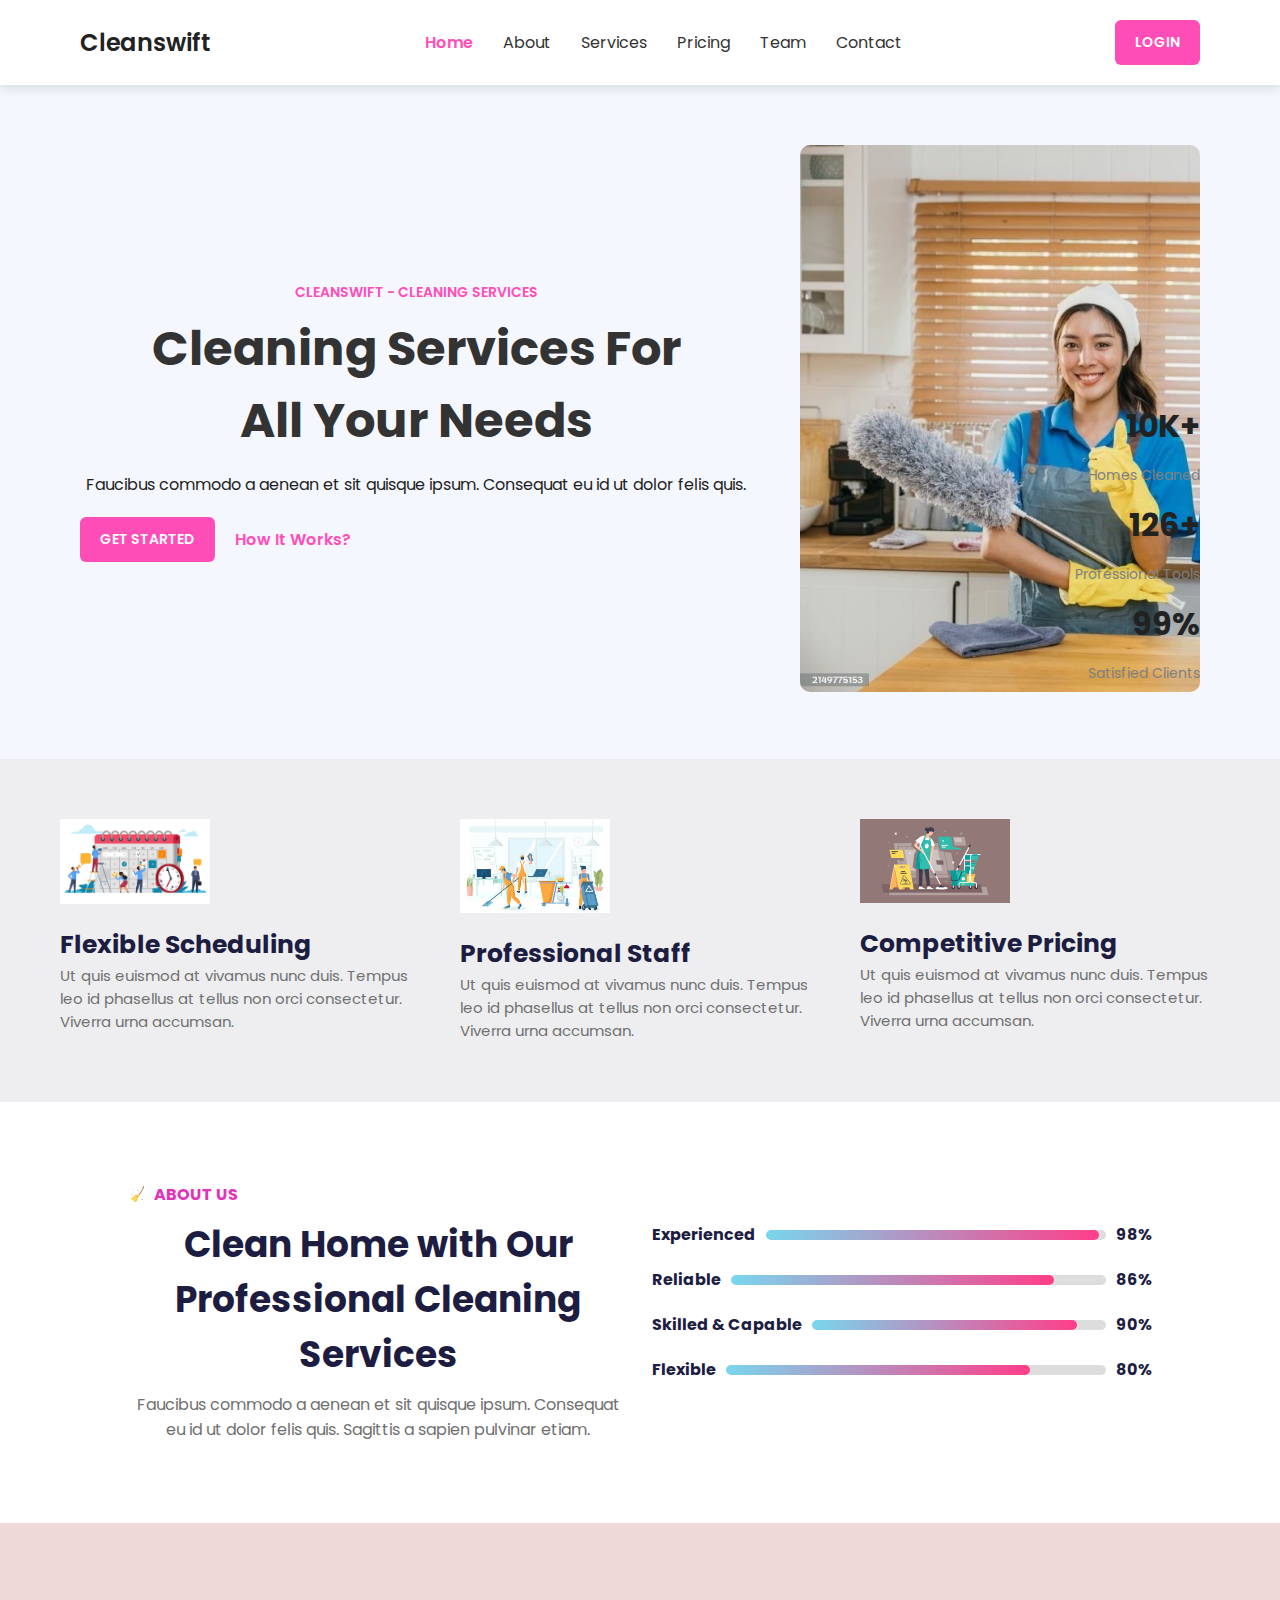
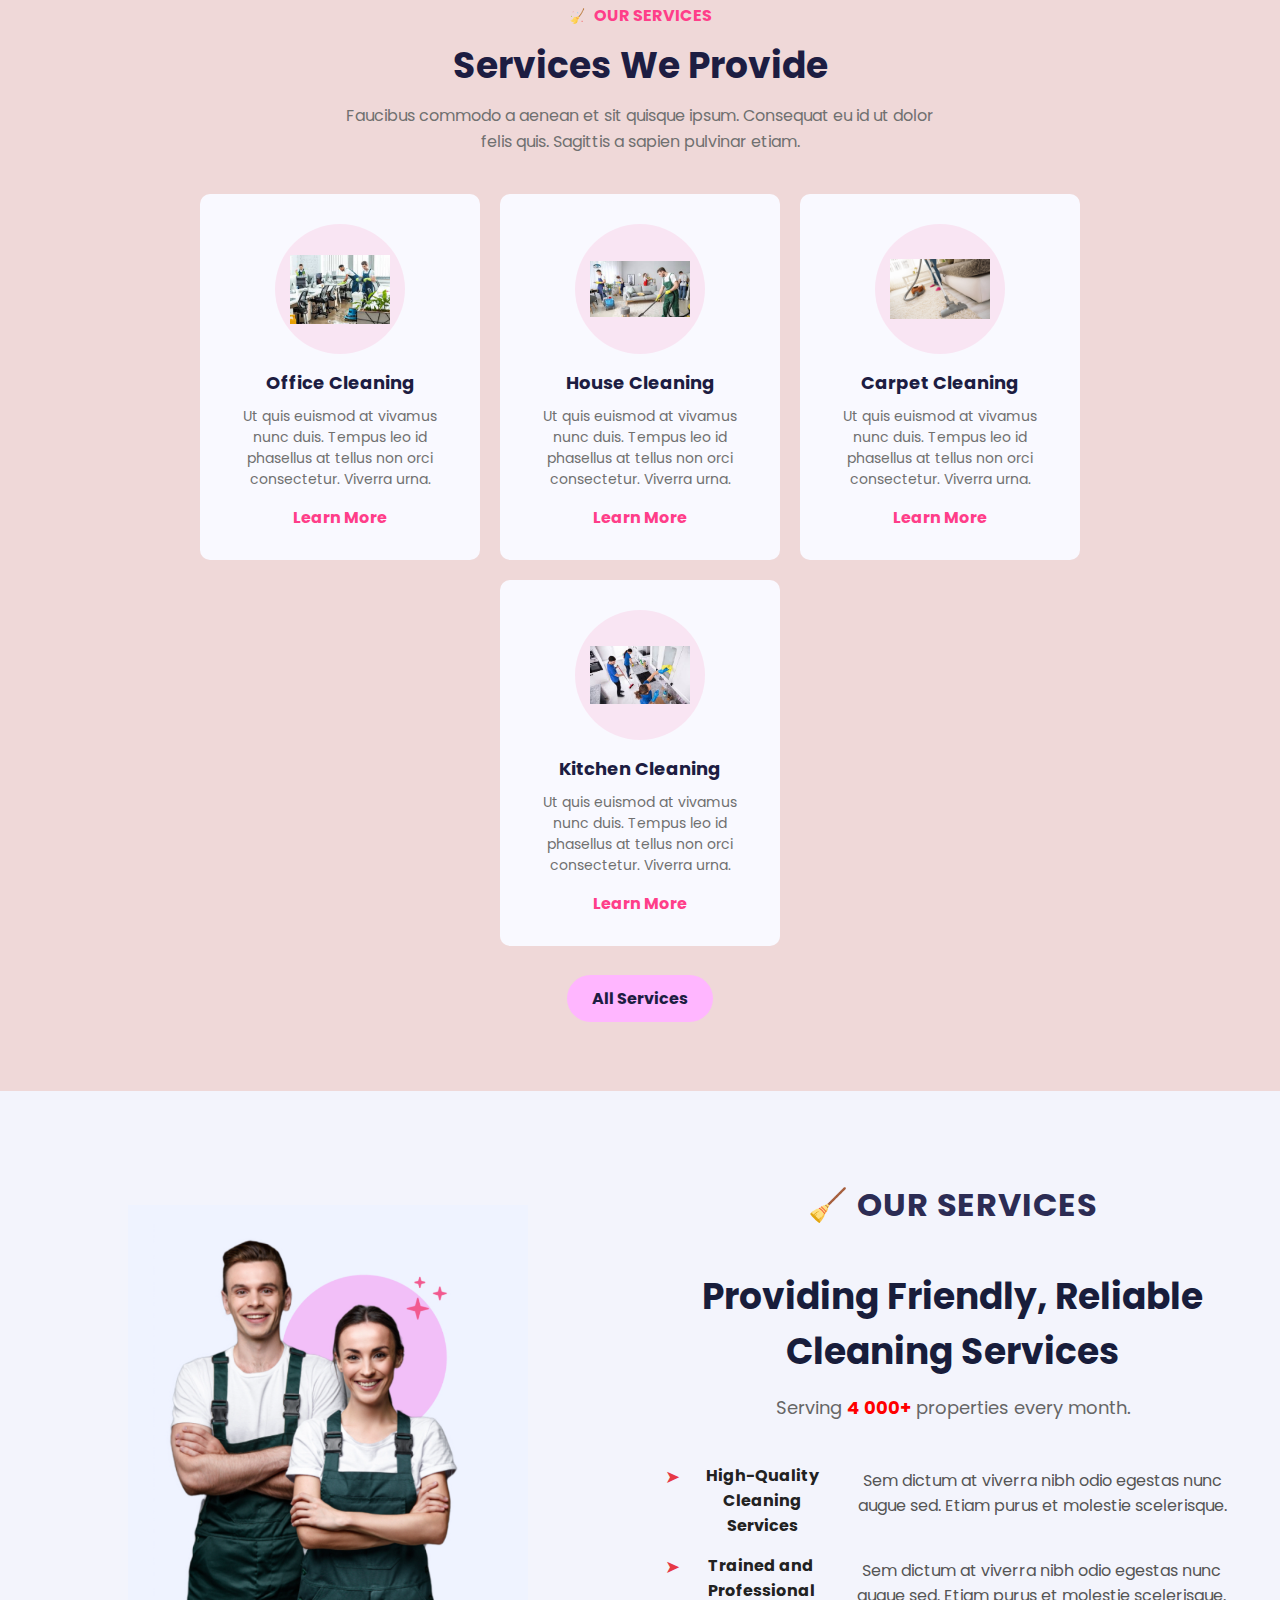
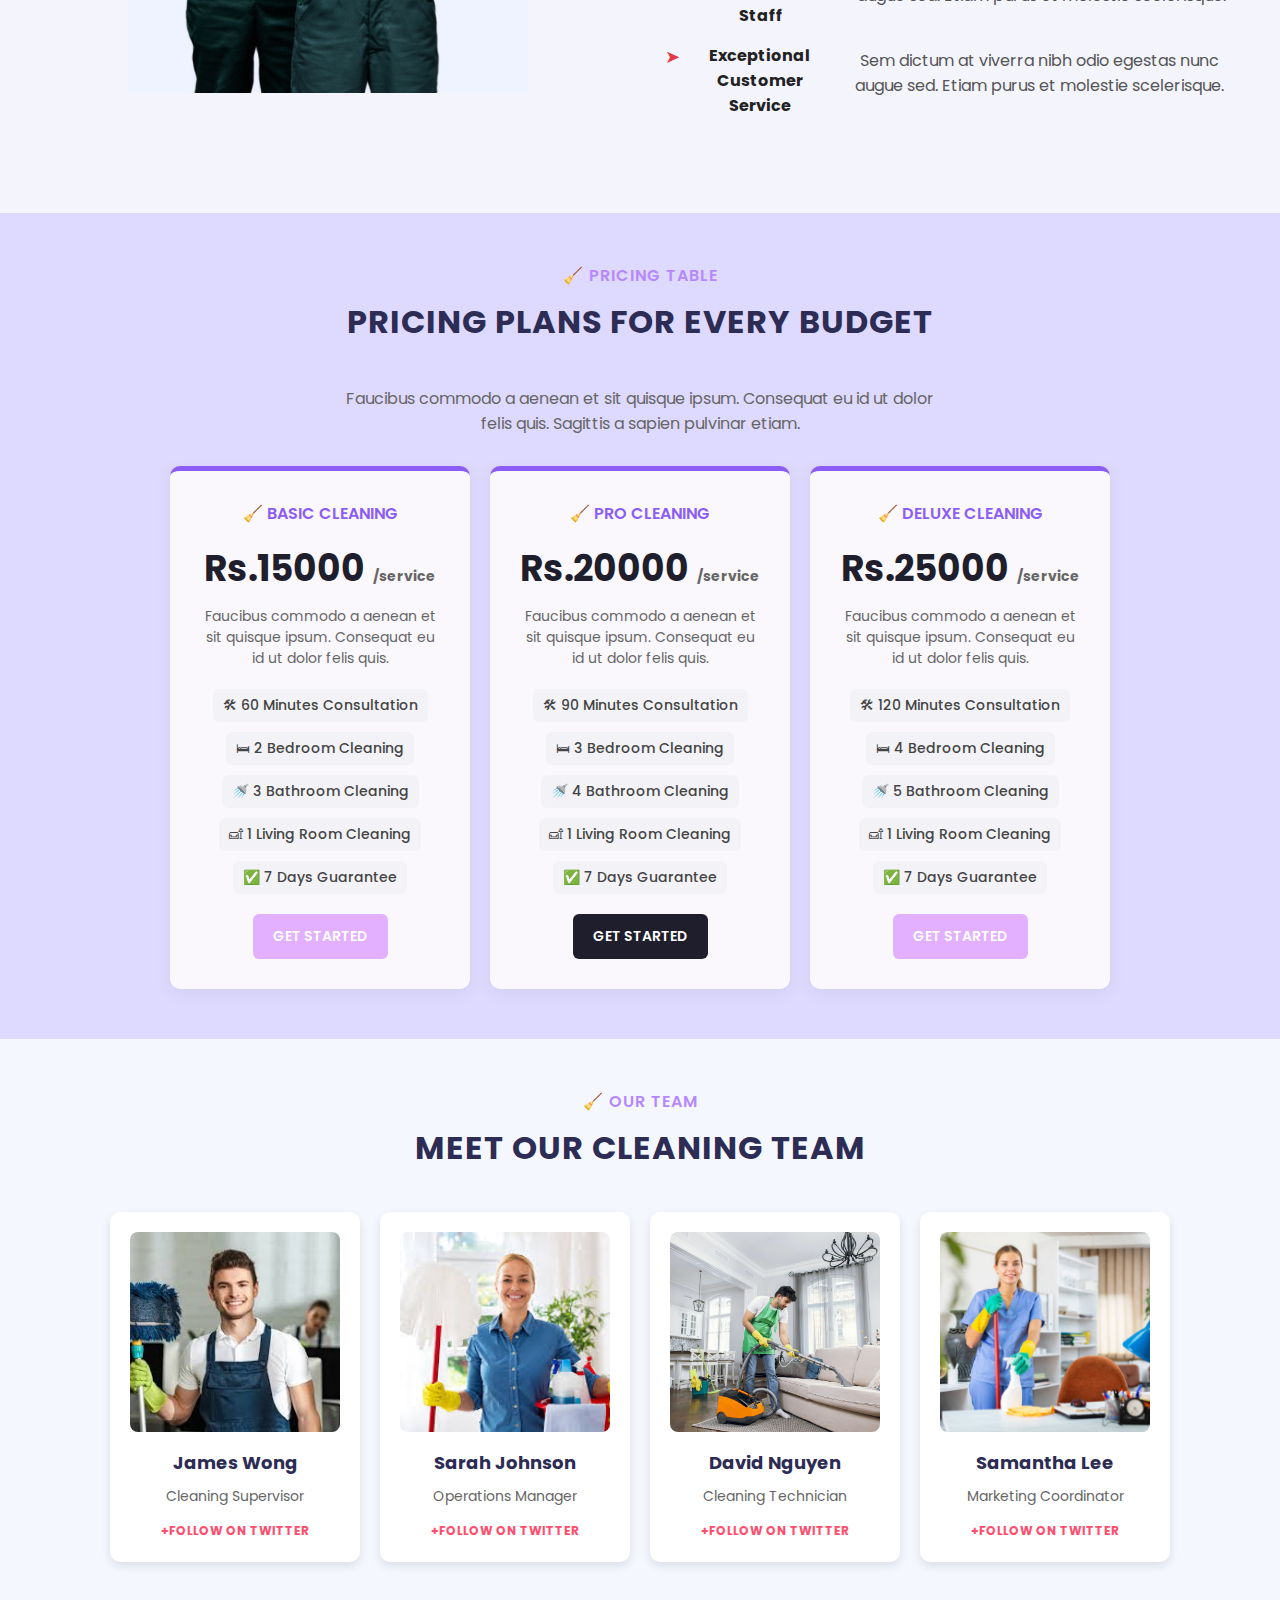
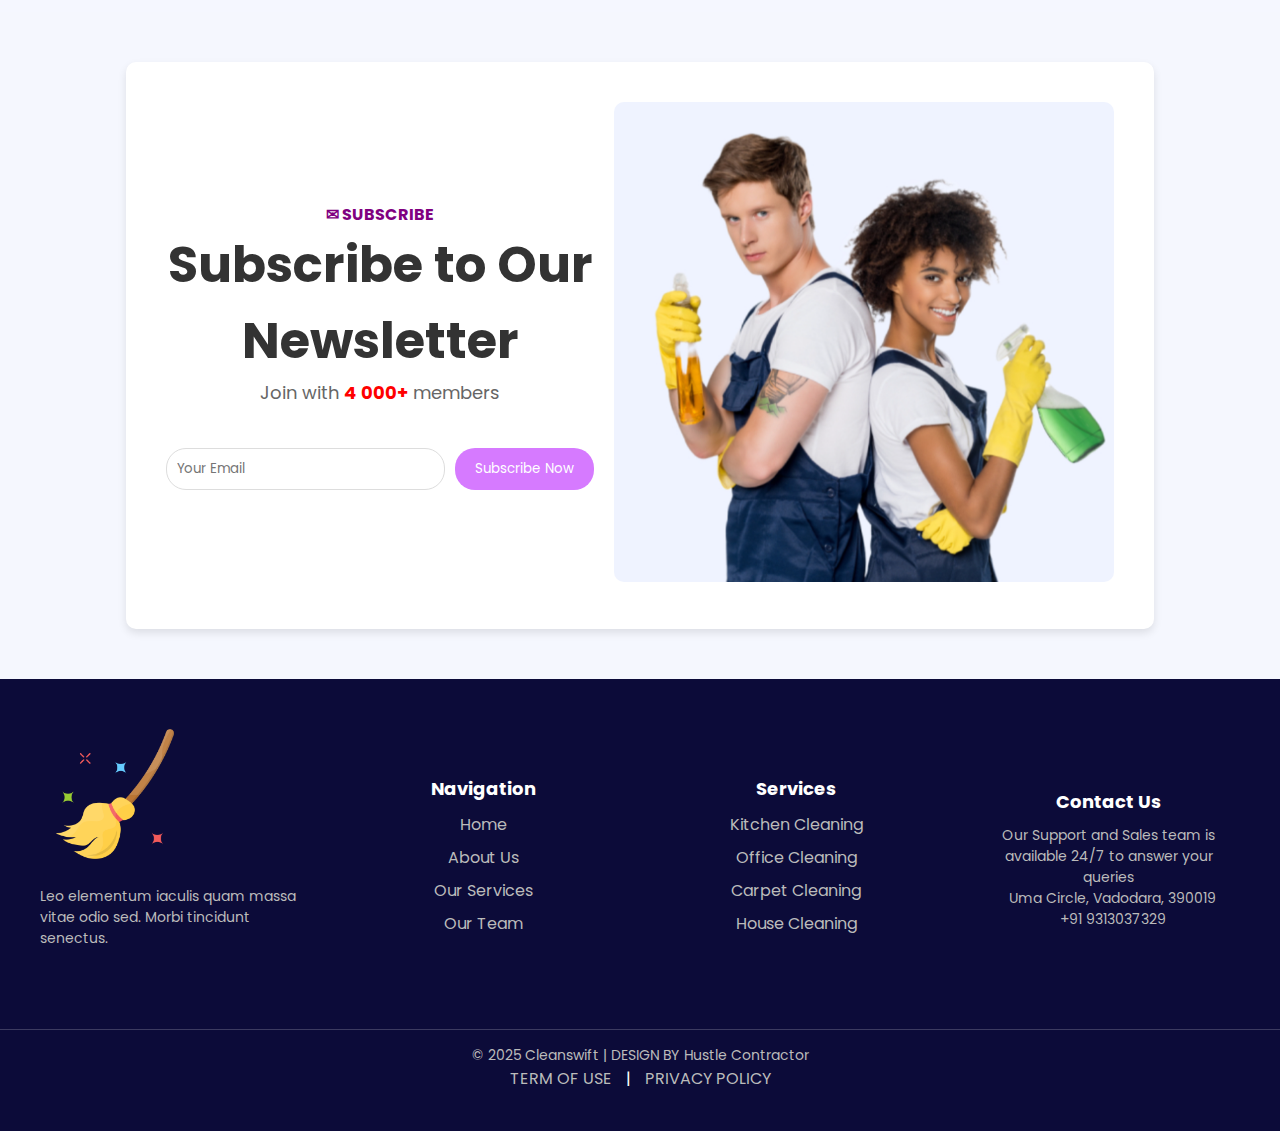
<file: index.html>
<!DOCTYPE html>
<html lang="en">
<head>
    <meta charset="UTF-8">
    <meta name="viewport" content="width=device-width, initial-scale=1.0">
    <title>Cleaning Services</title>
    <link rel="stylesheet" href="CSS/styles.css">
    <link href="https://fonts.googleapis.com/css2?family=Poppins:wght@300;400;600&display=swap" rel="stylesheet">
</head>
<body>
    <header>
        
        <div class="logo">Cleanswift</div>
        <nav>
            <ul>
                <li><a href="#" class="active">Home</a></li>
                <li><a href="#" onclick="window.location.href='About.html'">About</a></li>
                <li><a href="#" onclick="window.location.href='services.html'">Services</a></li>
                <li><a href="#" onclick="window.location.href='pricing.html'">Pricing</a></li>
                <li><a href="#" onclick="window.location.href='team.html'">Team</a></li>
                <li><a href="#" onclick="window.location.href='Contact.html'">Contact</a></li>
            </ul>
        </nav>
        <a href="#" class="btn" onclick="window.location.href='login.html'">Login</a>
    </header>
    
    <section class="hero">
        <div class="content">
            <h3>Cleanswift - CLEANING SERVICES</h3>
            <h1>Cleaning Services For <br>All Your Needs</h1>
            <p>Faucibus commodo a aenean et sit quisque ipsum. Consequat eu id ut dolor felis quis.</p>
            <div class="btn-group">
                <a href="#" class="btn">Get Started</a>
                <a href="#" class="link">How It Works?</a>
            </div>
        </div>
        <div class="image">
            <img src="icons/cleaning-lady.jpg" alt="Cleaning Lady">
        </div>
        
        <div class="stats">
            <div>
                <h2>10K+</h2>
                <p>Homes Cleaned</p>
            </div>
            <div>
                <h2>126+</h2>
                <p>Professional Tools</p>
            </div>
            <div>
                <h2>99%</h2>
                <p>Satisfied Clients</p>
            </div>
        </div>
    </section>
    <section class="features">
        <div class="feature">
            <img src="icons/schedule.jpg" alt="Flexible Scheduling">
            <h3>Flexible Scheduling</h3>
            <p>Ut quis euismod at vivamus nunc duis. Tempus leo id phasellus at tellus non orci consectetur. Viverra urna accumsan.</p>
        </div>
        <div class="feature">
            <img src="icons/ProfessionalStaff.jpg" alt="Professional Staff">
            <h3>Professional Staff</h3>
            <p>Ut quis euismod at vivamus nunc duis. Tempus leo id phasellus at tellus non orci consectetur. Viverra urna accumsan.</p>
        </div>
        <div class="feature">
            <img src="icons/CompetitivePricing.jpg" alt="Competitive Pricing">
            <h3>Competitive Pricing</h3>
            <p>Ut quis euismod at vivamus nunc duis. Tempus leo id phasellus at tellus non orci consectetur. Viverra urna accumsan.</p>
        </div>
    </section>
    
    <section class="about">
        <div class="about-content">
            <div class="about-text">
                <h4><img src="icons/broom.png" alt="icon"> ABOUT US</h4>
                <h2>Clean Home with Our Professional Cleaning Services</h2>
                <p>Faucibus commodo a aenean et sit quisque ipsum. Consequat eu id ut dolor felis quis. Sagittis a sapien pulvinar etiam.</p>
            </div>
    
            <div class="progress-bars">
                <div class="progress">
                    <span>Experienced</span>
                    <div class="bar">
                        <div class="fill" style="width: 98%;"></div>
                    </div>
                    <span class="percentage">98%</span>
                </div>
    
                <div class="progress">
                    <span>Reliable</span>
                    <div class="bar">
                        <div class="fill" style="width: 86%;"></div>
                    </div>
                    <span class="percentage">86%</span>
                </div>
    
                <div class="progress">
                    <span>Skilled & Capable</span>
                    <div class="bar">
                        <div class="fill" style="width: 90%;"></div>
                    </div>
                    <span class="percentage">90%</span>
                </div>
    
                <div class="progress">
                    <span>Flexible</span>
                    <div class="bar">
                        <div class="fill" style="width: 80%;"></div>
                    </div>
                    <span class="percentage">80%</span>
                </div>
            </div>
        </div>
    </section>
    <section class="services">
    <div class="services-header">
        <h4><img src="icons/broom.png" alt="icon"> OUR SERVICES</h4>
        <h2>Services We Provide</h2>
        <p>Faucibus commodo a aenean et sit quisque ipsum. Consequat eu id ut dolor felis quis. Sagittis a sapien pulvinar etiam.</p>
    </div>

    <div class="services-container">
        <div class="service-box">
            <div class="service-icon">
                <img src="icons/officecleaning.jpg" alt="Office Cleaning">
            </div>
            <h3>Office Cleaning</h3>
            <p>Ut quis euismod at vivamus nunc duis. Tempus leo id phasellus at tellus non orci consectetur. Viverra urna.</p>
            <a href="#" class="learn-more">Learn More</a>
        </div>

        <div class="service-box">
            <div class="service-icon">
                <img src="icons/HouseCleaning.jpg" alt="House Cleaning">
            </div>
            <h3>House Cleaning</h3>
            <p>Ut quis euismod at vivamus nunc duis. Tempus leo id phasellus at tellus non orci consectetur. Viverra urna.</p>
            <a href="#" class="learn-more">Learn More</a>
        </div>

        <div class="service-box">
            <div class="service-icon">
                <img src="icons/Carpet-cleaning.png" alt="Carpet Cleaning">
            </div>
            <h3>Carpet Cleaning</h3>
            <p>Ut quis euismod at vivamus nunc duis. Tempus leo id phasellus at tellus non orci consectetur. Viverra urna.</p>
            <a href="#" class="learn-more">Learn More</a>
        </div>

        <div class="service-box">
            <div class="service-icon">
                <img src="icons/Kitchen Cleaning.jpg" alt="Kitchen Cleaning">
            </div>
            <h3>Kitchen Cleaning</h3>
            <p>Ut quis euismod at vivamus nunc duis. Tempus leo id phasellus at tellus non orci consectetur. Viverra urna.</p>
            <a href="#" class="learn-more">Learn More</a>
        </div>
    </div>

    <div class="services-button">
        <a href="#" class="all-services-btn">All Services</a>
    </div>
</section>

<section class="our-services">
    <div class="container">
        <div class="image-container">
            <img src="icons/cleaning-team.png" alt="Cleaning Team">
            <div class="decorative-circle"></div>
        </div>
        <div class="content">
            <h3 class="section-title">🧹 OUR SERVICES</h3>
            <h2 class="main-heading">Providing Friendly, Reliable Cleaning Services</h2>
            <p class="description">Serving <span class="highlight">4 000+</span> properties every month.</p>
            <ul class="services-list">
                <li>
                    <span class="icon">➤</span>
                    <span><strong>High-Quality Cleaning Services</strong></span>
                    <p>Sem dictum at viverra nibh odio egestas nunc augue sed. Etiam purus et molestie scelerisque.</p>
                </li>
                <li>
                    <span class="icon">➤</span>
                    <span><strong>Trained and Professional Staff</strong></span>
                    <p>Sem dictum at viverra nibh odio egestas nunc augue sed. Etiam purus et molestie scelerisque.</p>
                </li>
                <li>
                    <span class="icon">➤</span>
                    <span><strong>Exceptional Customer Service</strong></span>
                    <p>Sem dictum at viverra nibh odio egestas nunc augue sed. Etiam purus et molestie scelerisque.</p>
                </li>
            </ul>
        </div>
    </div>
</section>

<section class="pricing-section">
    <h3 class="section-subtitle">🧹 Pricing Table</h3>
    <h2 class="section-title">Pricing Plans for Every Budget</h2>
    <p class="section-description">
        Faucibus commodo a aenean et sit quisque ipsum. Consequat eu id ut dolor felis quis. Sagittis a sapien pulvinar etiam.
    </p>

    <div class="pricing-container">
        <!-- Basic Cleaning Plan -->
        <div class="pricing-card">
            <h4 class="plan-title">🧹 Basic Cleaning</h4>
            <h3 class="plan-price">Rs.15000 <span>/service</span></h3>
            <p class="plan-description">
                Faucibus commodo a aenean et sit quisque ipsum. Consequat eu id ut dolor felis quis.
            </p>
            <ul class="plan-features">
                <li>🛠 60 Minutes Consultation</li>
                <li>🛏 2 Bedroom Cleaning</li>
                <li>🚿 3 Bathroom Cleaning</li>
                <li>🛋 1 Living Room Cleaning</li>
                <li>✅ 7 Days Guarantee</li>
            </ul>
            <a href="#" class="btn get-started">Get Started</a>
        </div>

        <!-- Pro Cleaning Plan -->
        <div class="pricing-card">
            <h4 class="plan-title">🧹 Pro Cleaning</h4>
            <h3 class="plan-price">Rs.20000 <span>/service</span></h3>
            <p class="plan-description">
                Faucibus commodo a aenean et sit quisque ipsum. Consequat eu id ut dolor felis quis.
            </p>
            <ul class="plan-features">
                <li>🛠 90 Minutes Consultation</li>
                <li>🛏 3 Bedroom Cleaning</li>
                <li>🚿 4 Bathroom Cleaning</li>
                <li>🛋 1 Living Room Cleaning</li>
                <li>✅ 7 Days Guarantee</li>
            </ul>
            <a href="#" class="btn get-started dark">Get Started</a>
        </div>

        <!-- Deluxe Cleaning Plan -->
        <div class="pricing-card">
            <h4 class="plan-title">🧹 Deluxe Cleaning</h4>
            <h3 class="plan-price">Rs.25000 <span>/service</span></h3>
            <p class="plan-description">
                Faucibus commodo a aenean et sit quisque ipsum. Consequat eu id ut dolor felis quis.
            </p>
            <ul class="plan-features">
                <li>🛠 120 Minutes Consultation</li>
                <li>🛏 4 Bedroom Cleaning</li>
                <li>🚿 5 Bathroom Cleaning</li>
                <li>🛋 1 Living Room Cleaning</li>
                <li>✅ 7 Days Guarantee</li>
            </ul>
            <a href="#" class="btn get-started">Get Started</a>
        </div>
    </div>
</section>

<section class="team-section">
    <h4 class="section-subtitle">🧹 OUR TEAM</h4>
    <h2 class="section-title">Meet Our Cleaning Team</h2>
    
    <div class="team-container">
        <div class="team-card">
            <img src="icons/James Wong.jpeg" alt="James Wong">
            <h3>James Wong</h3>
            <p>Cleaning Supervisor</p>
            <a href="#">+FOLLOW ON TWITTER</a>
        </div>
        <div class="team-card">
            <img src="icons/Sarah Johnson.jpeg" alt="Sarah Johnson">
            <h3>Sarah Johnson</h3>
            <p>Operations Manager</p>
            <a href="#">+FOLLOW ON TWITTER</a>
        </div>
        <div class="team-card">
            <img src="icons/David Nguyen.jpg" alt="David Nguyen">
            <h3>David Nguyen</h3>
            <p>Cleaning Technician</p>
            <a href="#">+FOLLOW ON TWITTER</a>
        </div>
        <div class="team-card">
            <img src="icons/Samantha Lee.jpg" alt="Samantha Lee">
            <h3>Samantha Lee</h3>
            <p>Marketing Coordinator</p>
            <a href="#">+FOLLOW ON TWITTER</a>
        </div>
    </div>
</section>

<section class="newsletter">
    <div class="newsletter-container">
        <div class="newsletter-content">
            <p class="subscribe-text">&#9993; <span>SUBSCRIBE</span></p>
            <h1>Subscribe to Our <br> Newsletter</h1>
            <p class="description">Join with <span class="highlight">4 000+</span> members</p>
            <div class="input-box">
                <input type="email" placeholder="Your Email">
                <button>Subscribe Now</button>
            </div>
        </div>
        <div class="newsletter-image">
            <img src="icons/cleaners.png" alt="Cleaning Team">
        </div>
    </div>
</section>

<footer class="footer">
    <div class="container">
        <div class="footer-logo">
            <img src="icons/broom.png" alt="Cleanswift Logo"> 
            <p>Leo elementum iaculis quam massa vitae odio sed. Morbi tincidunt senectus.</p>
            <div class="social-icons">
                <a href="#"><i class="fab fa-facebook"></i></a>
                <a href="#"><i class="fab fa-twitter"></i></a>
                <a href="#"><i class="fab fa-youtube"></i></a>
            </div>
        </div>

        <div class="footer-links">
            <h3>Navigation</h3>
            <ul>
                <li><a href="#">Home</a></li>
                <li><a href="#">About Us</a></li>
                <li><a href="#">Our Services</a></li>
                <li><a href="#">Our Team</a></li>
            </ul>
        </div>

        <div class="footer-links">
            <h3>Services</h3>
            <ul>
                <li><a href="#">Kitchen Cleaning</a></li>
                <li><a href="#">Office Cleaning</a></li>
                <li><a href="#">Carpet Cleaning</a></li>
                <li><a href="#">House Cleaning</a></li>
            </ul>
        </div>

        <div class="footer-contact">
            <h3>Contact Us</h3>
            <p>Our Support and Sales team is available 24/7 to answer your queries</p>
            <p><i class="fas fa-map-marker-alt"></i> Uma Circle, Vadodara, 390019</p>
            <p><i class="fas fa-phone-alt"></i> +91 9313037329</p> 
        </div>
    </div>

    <div class="footer-bottom">
        <p>&copy; 2025 Cleanswift | DESIGN BY Hustle Contractor</p>
        <div class="footer-bottom-links">
            <a href="#">TERM OF USE</a> | <a href="#">PRIVACY POLICY</a>
        </div>
    </div>
</footer>

</body>
</html>
</file>
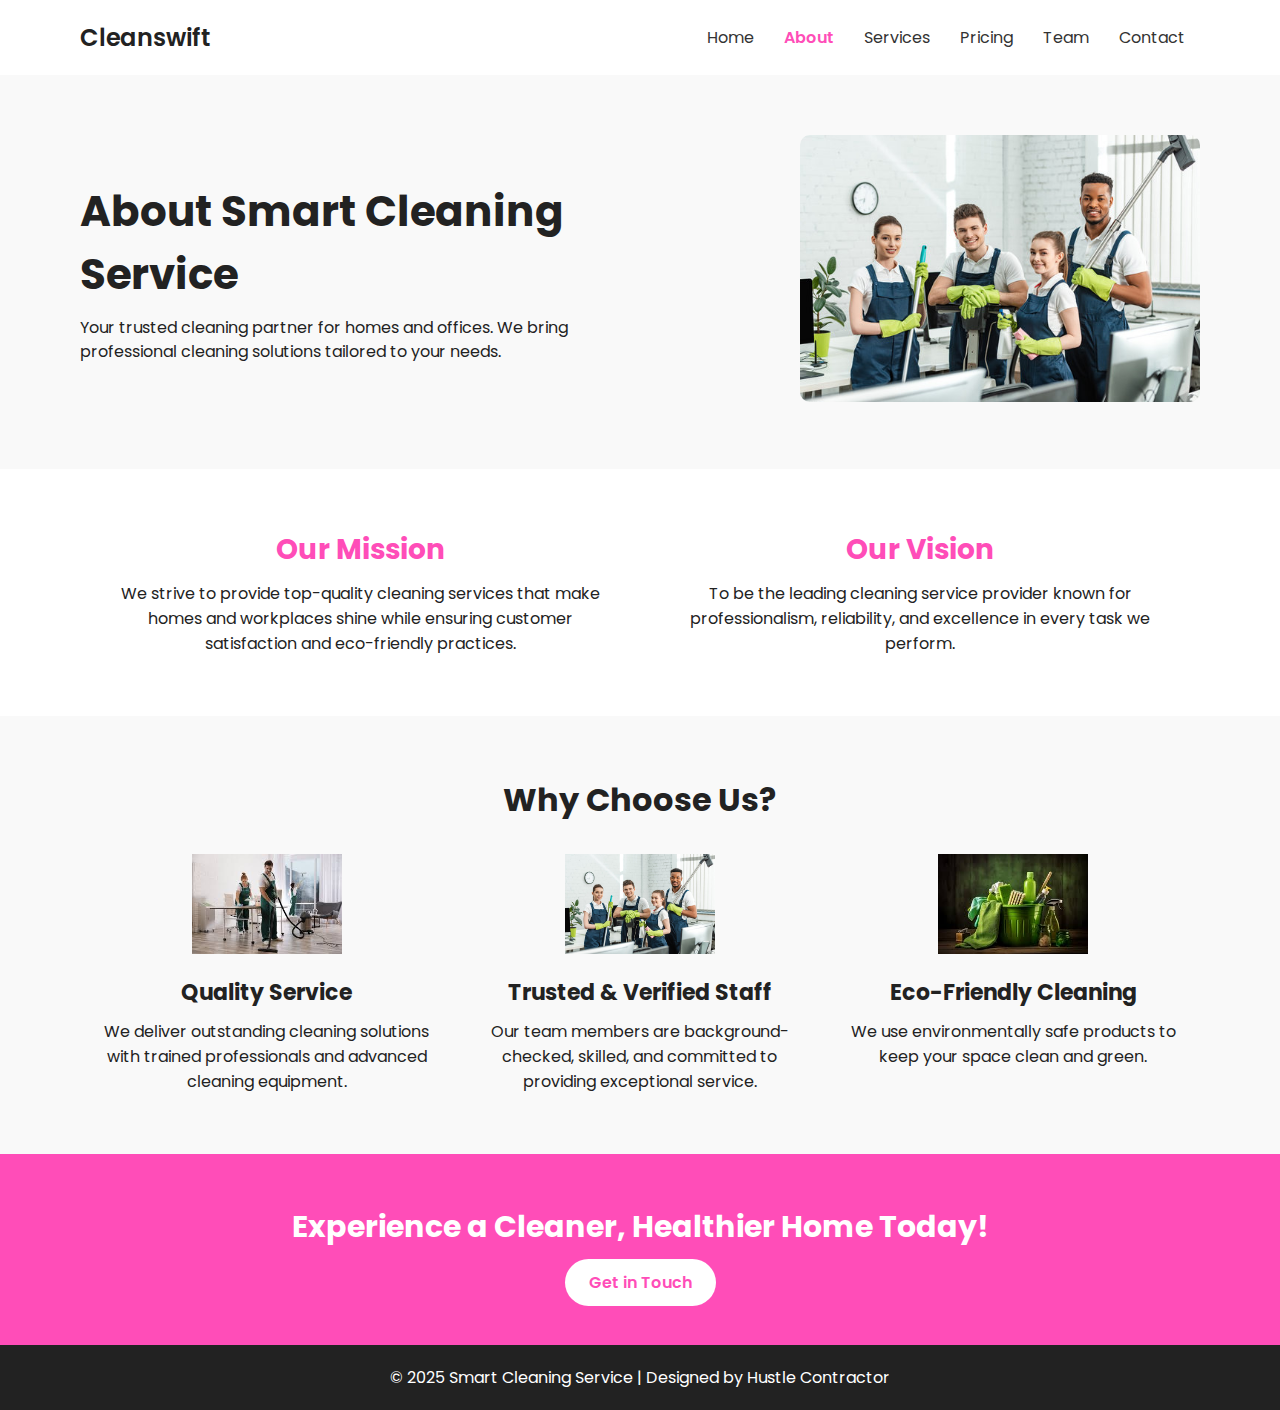
<file: About.html>
<!DOCTYPE html>
<html lang="en">
<head>
    <meta charset="UTF-8">
    <meta name="viewport" content="width=device-width, initial-scale=1.0">
    <title>About Us - Smart Cleaning Service</title>
    <link rel="stylesheet" href="CSS/about.css">
    <link href="https://fonts.googleapis.com/css2?family=Poppins:wght@300;400;600&display=swap" rel="stylesheet">
</head>
<body>
    <header>
        <div class="logo">Cleanswift</div> 
        <nav>
            <ul>
                <li><a href="index.html">Home</a></li>
                <li><a href="about.html" class="active">About</a></li>
                <li><a href="services.html">Services</a></li>
                <li><a href="pricing.html">Pricing</a></li>
                <li><a href="team.html">Team</a></li>
                <li><a href="contact.html">Contact</a></li>
            </ul>
        </nav>
    </header>
    
    <section class="about-hero">
        <div class="content">
            <h1>About Smart Cleaning Service</h1>
            <p>Your trusted cleaning partner for homes and offices. We bring professional cleaning solutions tailored to your needs.</p>
        </div>
        <div class="image">
            <img src="icons/cleaning-team1.jpg" alt="Cleaning Team">
        </div>
    </section>
    
    <section class="mission-vision">
        <div class="mission">
            <h2>Our Mission</h2>
            <p>We strive to provide top-quality cleaning services that make homes and workplaces shine while ensuring customer satisfaction and eco-friendly practices.</p>
        </div>
        <div class="vision">
            <h2>Our Vision</h2>
            <p>To be the leading cleaning service provider known for professionalism, reliability, and excellence in every task we perform.</p>
        </div>
    </section>
    
    <section class="why-choose-us">
        <h2>Why Choose Us?</h2>
        <div class="features">
            <div class="feature">
                <img src="icons/Quality Service.jpeg" alt="Quality Service">
                <h3>Quality Service</h3>
                <p>We deliver outstanding cleaning solutions with trained professionals and advanced cleaning equipment.</p>
            </div>
            <div class="feature">
                <img src="icons/cleaning-team1.jpg" alt="Trusted Staff">
                <h3>Trusted & Verified Staff</h3>
                <p>Our team members are background-checked, skilled, and committed to providing exceptional service.</p>
            </div>
            <div class="feature">
                <img src="icons/Eco-Friendly Cleaning.jpeg" alt="Eco-Friendly Cleaning">
                <h3>Eco-Friendly Cleaning</h3>
                <p>We use environmentally safe products to keep your space clean and green.</p>
            </div>
        </div>
    </section>
    
    <section class="cta">
        <h2>Experience a Cleaner, Healthier Home Today!</h2>
        <a href="contact.html" class="btn">Get in Touch</a>
    </section>
    
    <footer class="footer">
        <p>&copy; 2025 Smart Cleaning Service | Designed by Hustle Contractor</p>
    </footer>
</body>
</html>
</file>
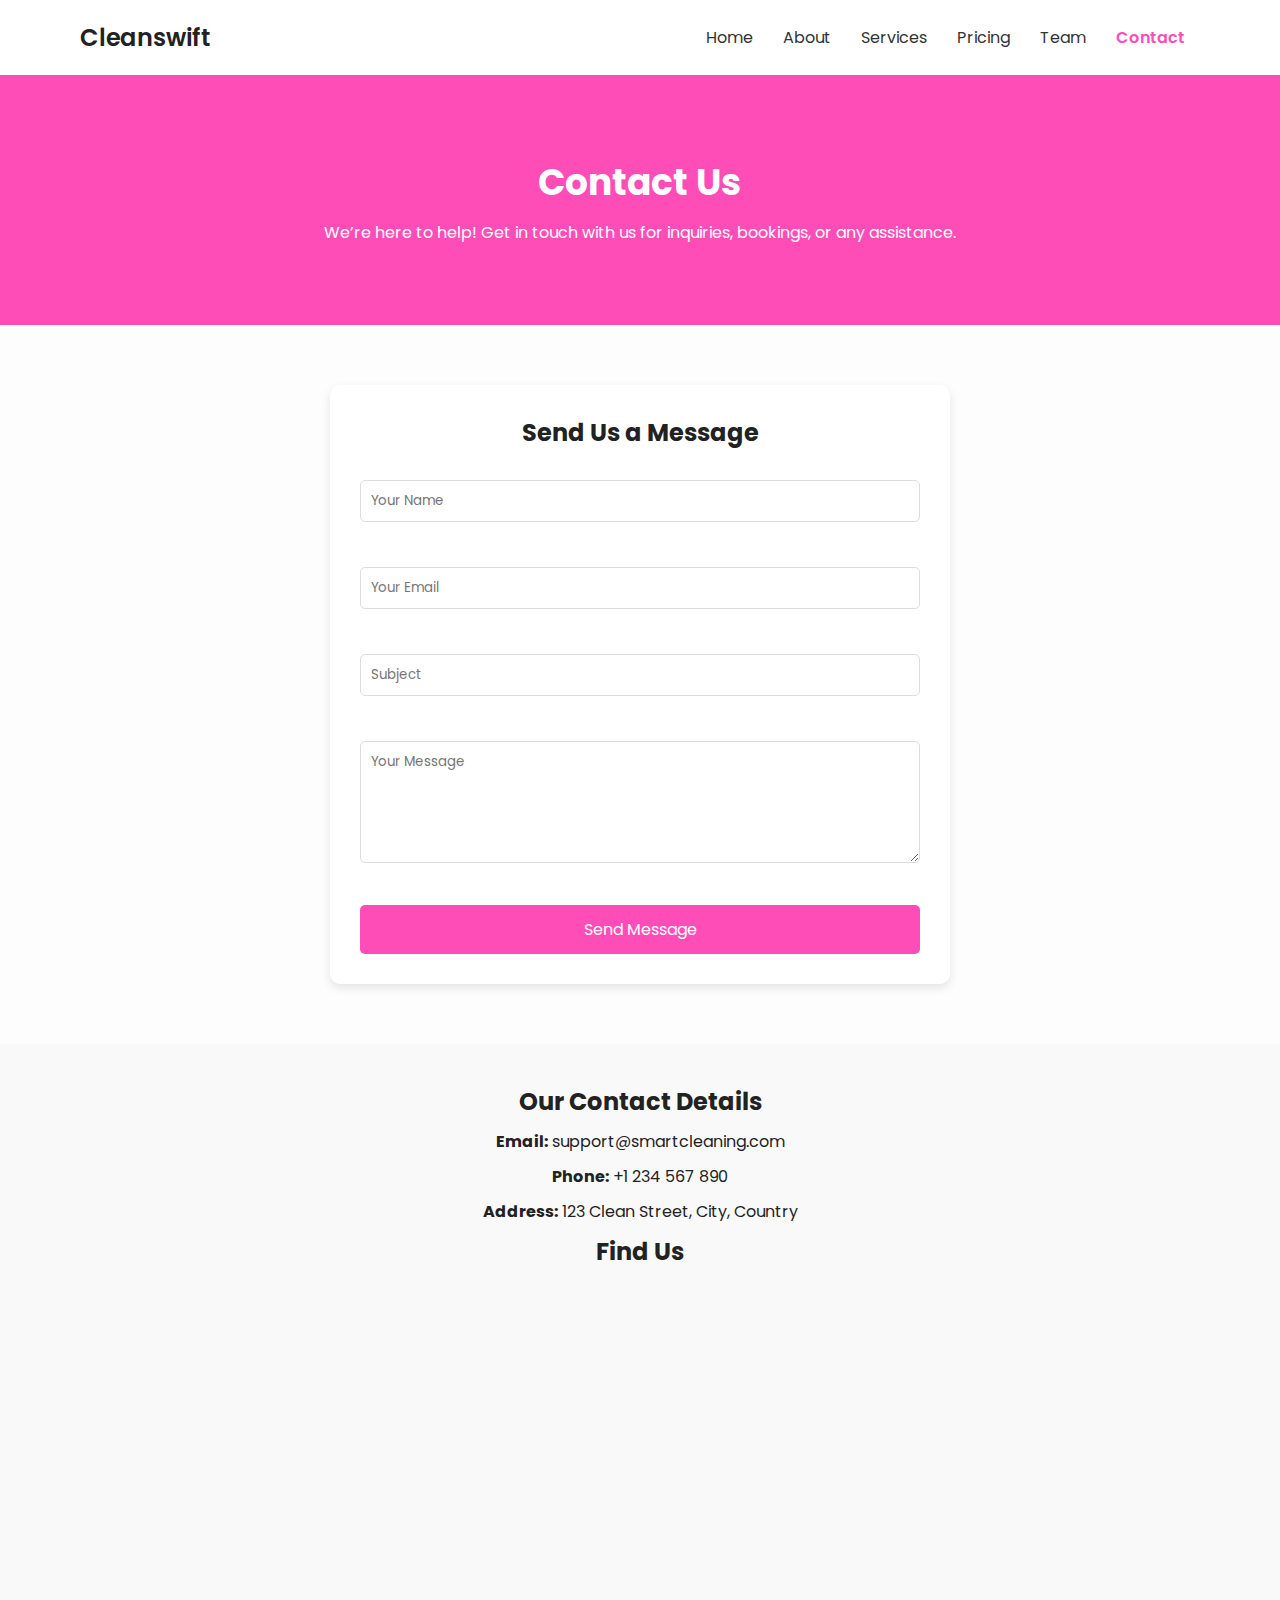
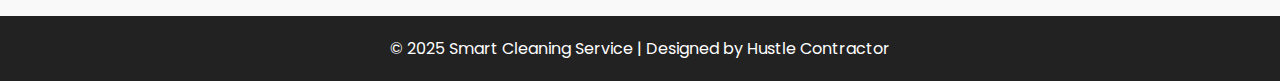
<file: Contact.html>
<!DOCTYPE html>
<html lang="en">
<head>
    <meta charset="UTF-8">
    <meta name="viewport" content="width=device-width, initial-scale=1.0">
    <title>Contact Us - Smart Cleaning Service</title>
    <link rel="stylesheet" href="CSS/contact.css">
    <link href="https://fonts.googleapis.com/css2?family=Poppins:wght@300;400;600&display=swap" rel="stylesheet">
</head>
<body>
    <header>
        <div class="logo">Cleanswift</div>
        <nav>
            <ul>
                <li><a href="index.html">Home</a></li>
                <li><a href="about.html">About</a></li>
                <li><a href="services.html">Services</a></li>
                <li><a href="pricing.html">Pricing</a></li>
                <li><a href="team.html">Team</a></li>
                <li><a href="contact.html" class="active">Contact</a></li>
            </ul>
        </nav>
    </header>

    <section class="contact-hero">
        <h1>Contact Us</h1>
        <p>We’re here to help! Get in touch with us for inquiries, bookings, or any assistance.</p>
    </section>

    <section class="contact-form">
        <div class="form-container">
            <h2>Send Us a Message</h2>
            <form action="submit_form.php" method="post">
                <input type="text" name="name" placeholder="Your Name" required>
                <br>
                <br>
                <input type="email" name="email" placeholder="Your Email" required>
                <br>
                <br>
                <input type="text" name="subject" placeholder="Subject" required>
                <br>
                <br>
                <textarea name="message" placeholder="Your Message" rows="5" required></textarea>
                <br>
                <br>
                <button type="submit" class="btn">Send Message</button>
            </form>
        </div>
    </section>

    <section class="contact-info">
        <div class="info">
            <h2>Our Contact Details</h2>
            <p><strong>Email:</strong> support@smartcleaning.com</p>
            <p><strong>Phone:</strong> +1 234 567 890</p>
            <p><strong>Address:</strong> 123 Clean Street, City, Country</p>
        </div>
        <div class="map">
            <h2>Find Us</h2>
            <iframe src="https://www.google.com/maps/embed?..." width="100%" height="300" style="border:0;" allowfullscreen></iframe>
        </div>
    </section>

    <footer class="footer">
        <p>&copy; 2025 Smart Cleaning Service | Designed by Hustle Contractor</p>
    </footer>
</body>
</html>
</file>
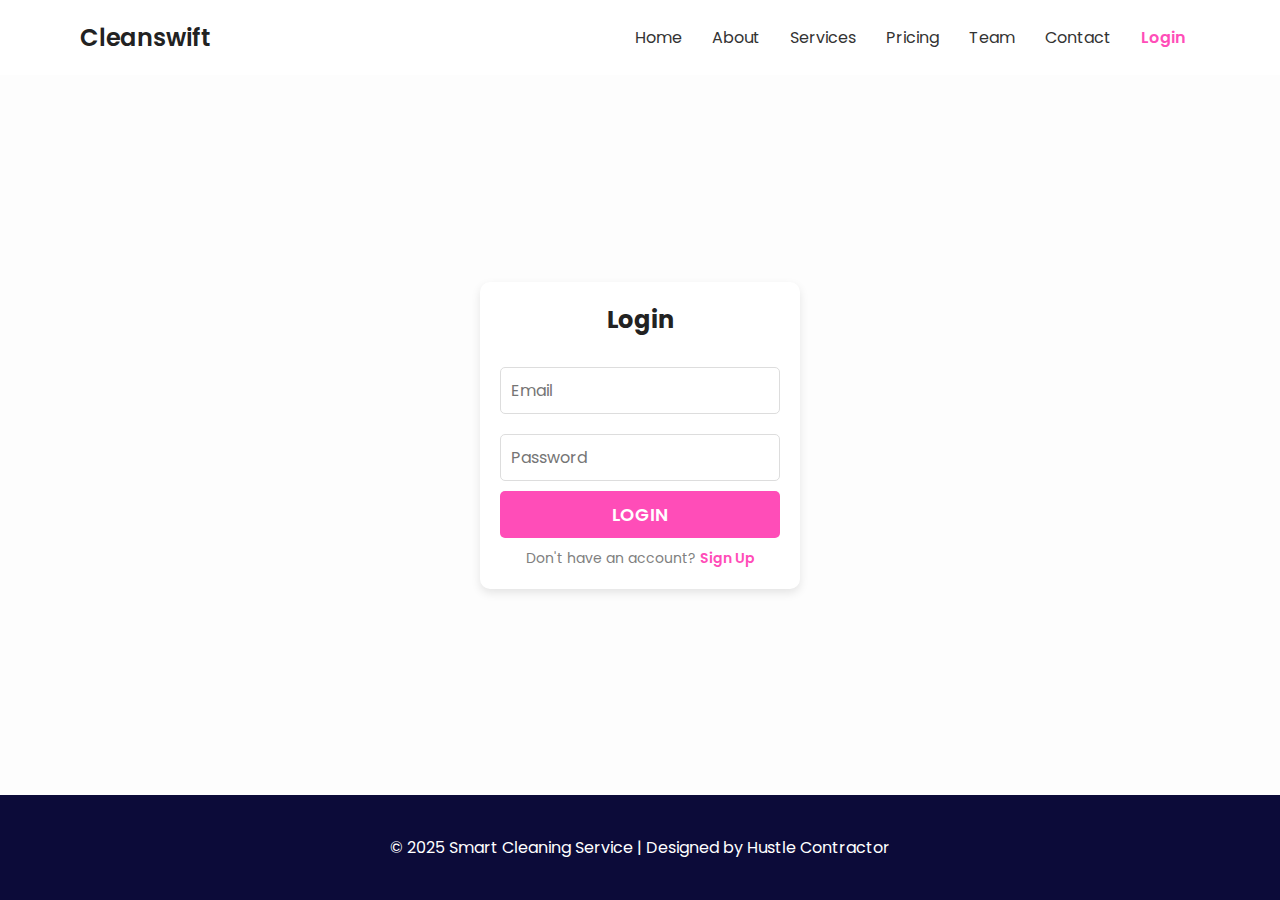
<file: login.html>
<!DOCTYPE html>
<html lang="en">
<head>
    <meta charset="UTF-8">
    <meta name="viewport" content="width=device-width, initial-scale=1.0">
    <title>Login - Smart Cleaning Service</title>
    <link rel="stylesheet" href="CSS/styles.css">
    <link rel="stylesheet" href="CSS/login.css">
    <link href="https://fonts.googleapis.com/css2?family=Poppins:wght@300;400;600&display=swap" rel="stylesheet">
</head>
<body>
    <header>
        <div class="logo">Cleanswift</div>
        <nav>
            <ul>
                <li><a href="index.html">Home</a></li>
                <li><a href="about.html">About</a></li>
                <li><a href="services.html">Services</a></li>
                <li><a href="pricing.html">Pricing</a></li>
                <li><a href="team.html">Team</a></li>
                <li><a href="contact.html">Contact</a></li>
                <li><a href="login.html" class="active">Login</a></li>
            </ul>
        </nav>
    </header>

    <section class="login-container">
        <div class="login-box">
            <h2>Login</h2>
            <form action="dashboard.html" method="post">
                <input type="email" name="email" placeholder="Email" required>
                <input type="password" name="password" placeholder="Password" required>
                <button type="submit" class="btn">Login</button>
            </form>
            <p>Don't have an account? <a href="register.html">Sign Up</a></p>
        </div>
    </section>

    <footer class="footer">
        <p>&copy; 2025 Smart Cleaning Service | Designed by Hustle Contractor</p>
    </footer>
</body>
</html>
</file>
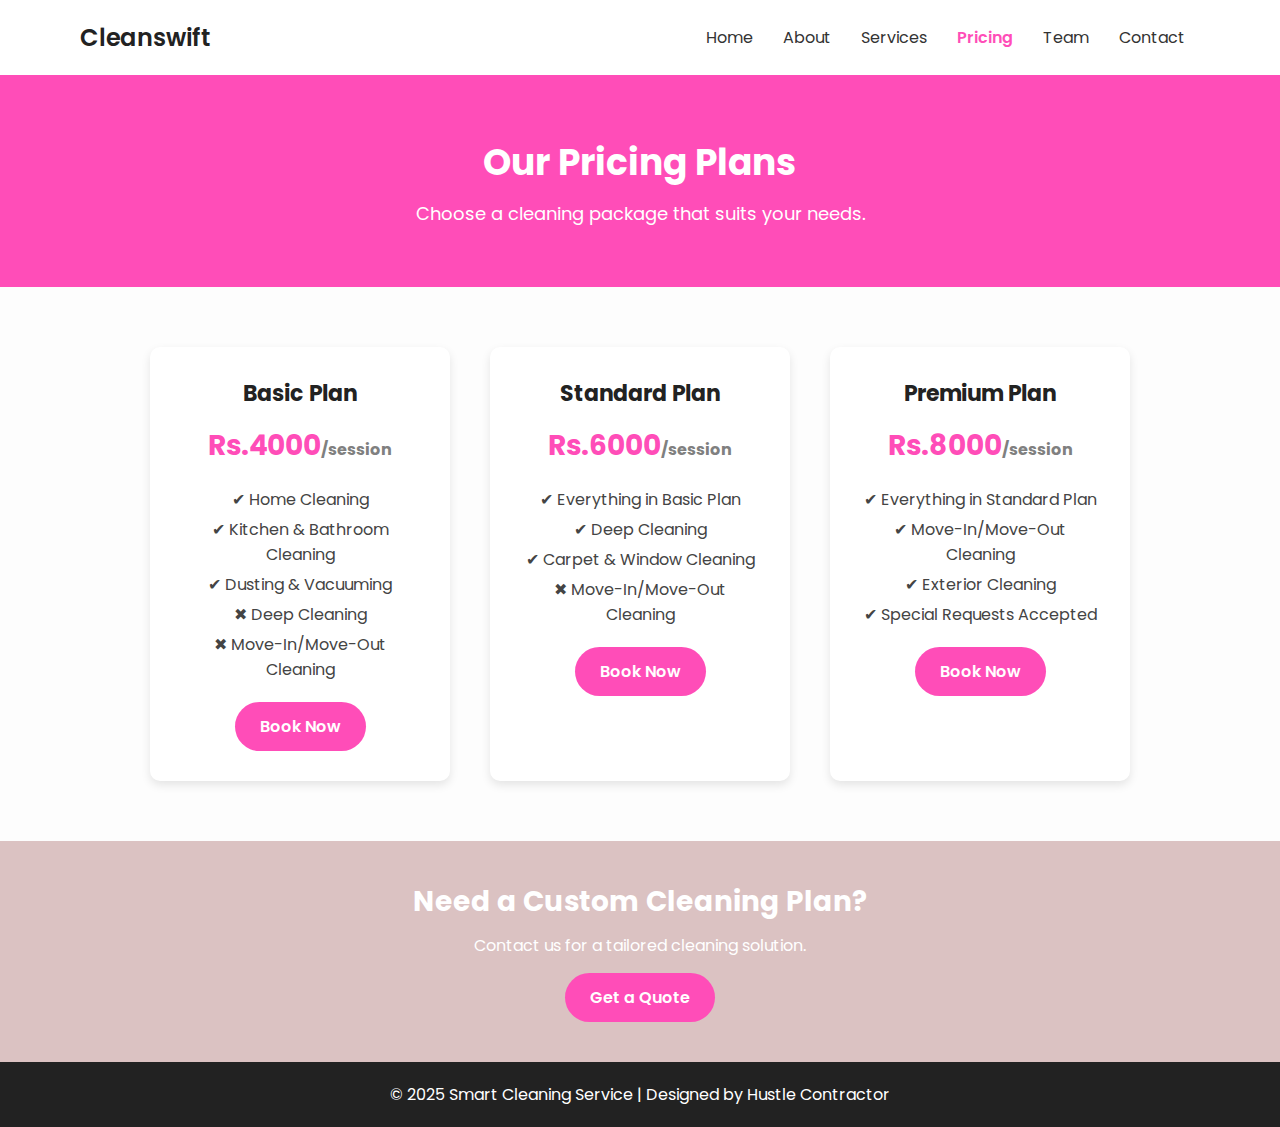
<file: pricing.html>
<!DOCTYPE html>
<html lang="en">
<head>
    <meta charset="UTF-8">
    <meta name="viewport" content="width=device-width, initial-scale=1.0">
    <title>Pricing - Smart Cleaning Service</title>
    <link rel="stylesheet" href="CSS/pricing.css">
    <link href="https://fonts.googleapis.com/css2?family=Poppins:wght@300;400;600&display=swap" rel="stylesheet">
</head>
<body>
    <header>
        <div class="logo">Cleanswift</div>
        <nav>
            <ul>
                <li><a href="index.html">Home</a></li>
                <li><a href="about.html">About</a></li>
                <li><a href="services.html">Services</a></li>
                <li><a href="pricing.html" class="active">Pricing</a></li>
                <li><a href="team.html">Team</a></li>
                <li><a href="contact.html">Contact</a></li>
            </ul>
        </nav>
    </header>

    <section class="pricing-hero">
        <h1>Our Pricing Plans</h1>
        <p>Choose a cleaning package that suits your needs.</p>
    </section>

    <section class="pricing-table">
        <div class="pricing-card">
            <h3>Basic Plan</h3>
            <p class="price">Rs.4000<span>/session</span></p>
            <ul>
                <li>✔ Home Cleaning</li>
                <li>✔ Kitchen & Bathroom Cleaning</li>
                <li>✔ Dusting & Vacuuming</li>
                <li>✖ Deep Cleaning</li>
                <li>✖ Move-In/Move-Out Cleaning</li>
            </ul>
            <a href="contact.html" class="btn">Book Now</a>
        </div>

        <div class="pricing-card popular">
            <h3>Standard Plan</h3>
            <p class="price">Rs.6000<span>/session</span></p>
            <ul>
                <li>✔ Everything in Basic Plan</li>
                <li>✔ Deep Cleaning</li>
                <li>✔ Carpet & Window Cleaning</li>
                <li>✖ Move-In/Move-Out Cleaning</li>
            </ul>
            <a href="contact.html" class="btn">Book Now</a>
        </div>

        <div class="pricing-card">
            <h3>Premium Plan</h3>
            <p class="price">Rs.8000<span>/session</span></p>
            <ul>
                <li>✔ Everything in Standard Plan</li>
                <li>✔ Move-In/Move-Out Cleaning</li>
                <li>✔ Exterior Cleaning</li>
                <li>✔ Special Requests Accepted</li>
            </ul>
            <a href="contact.html" class="btn">Book Now</a>
        </div>
    </section>

    <section class="cta">
        <h2>Need a Custom Cleaning Plan?</h2>
        <p>Contact us for a tailored cleaning solution.</p>
        <a href="contact.html" class="btn">Get a Quote</a>
    </section>

    <footer class="footer">
        <p>&copy; 2025 Smart Cleaning Service | Designed by Hustle Contractor</p>
    </footer>
</body>
</html>
</file>
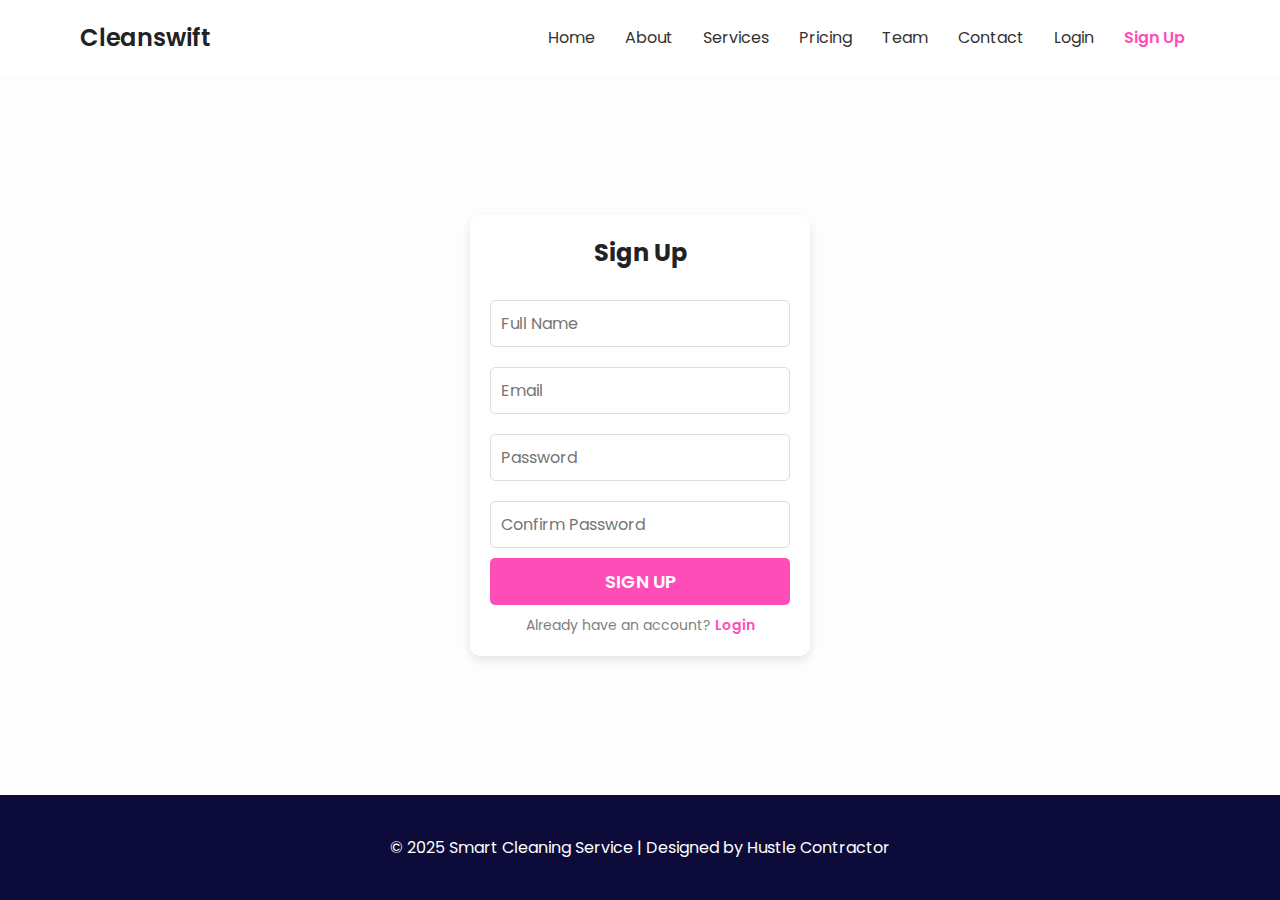
<file: register.html>
<!DOCTYPE html>
<html lang="en">
<head>
    <meta charset="UTF-8">
    <meta name="viewport" content="width=device-width, initial-scale=1.0">
    <title>Sign Up - Smart Cleaning Service</title>
    <link rel="stylesheet" href="CSS/styles.css">
    <link rel="stylesheet" href="CSS/register.css">
    <link href="https://fonts.googleapis.com/css2?family=Poppins:wght@300;400;600&display=swap" rel="stylesheet">
</head>
<body>
    <header>
        <div class="logo">Cleanswift</div>
        <nav>
            <ul>
                <li><a href="index.html">Home</a></li>
                <li><a href="about.html">About</a></li>
                <li><a href="services.html">Services</a></li>
                <li><a href="pricing.html">Pricing</a></li>
                <li><a href="team.html">Team</a></li>
                <li><a href="contact.html">Contact</a></li>
                <li><a href="login.html">Login</a></li>
                <li><a href="signup.html" class="active">Sign Up</a></li>
            </ul>
        </nav>
    </header>

    <section class="signup-container">
        <div class="signup-box">
            <h2>Sign Up</h2>
            <form action="welcome.html" method="post">
                <input type="text" name="name" placeholder="Full Name" required>
                <input type="email" name="email" placeholder="Email" required>
                <input type="password" name="password" placeholder="Password" required>
                <input type="password" name="confirm_password" placeholder="Confirm Password" required>
                <button type="submit" class="btn">Sign Up</button>
            </form>
            <p>Already have an account? <a href="login.html">Login</a></p>
        </div>
    </section>

    <footer class="footer">
        <p>&copy; 2025 Smart Cleaning Service | Designed by Hustle Contractor</p>
    </footer>
</body>
</html>
</file>
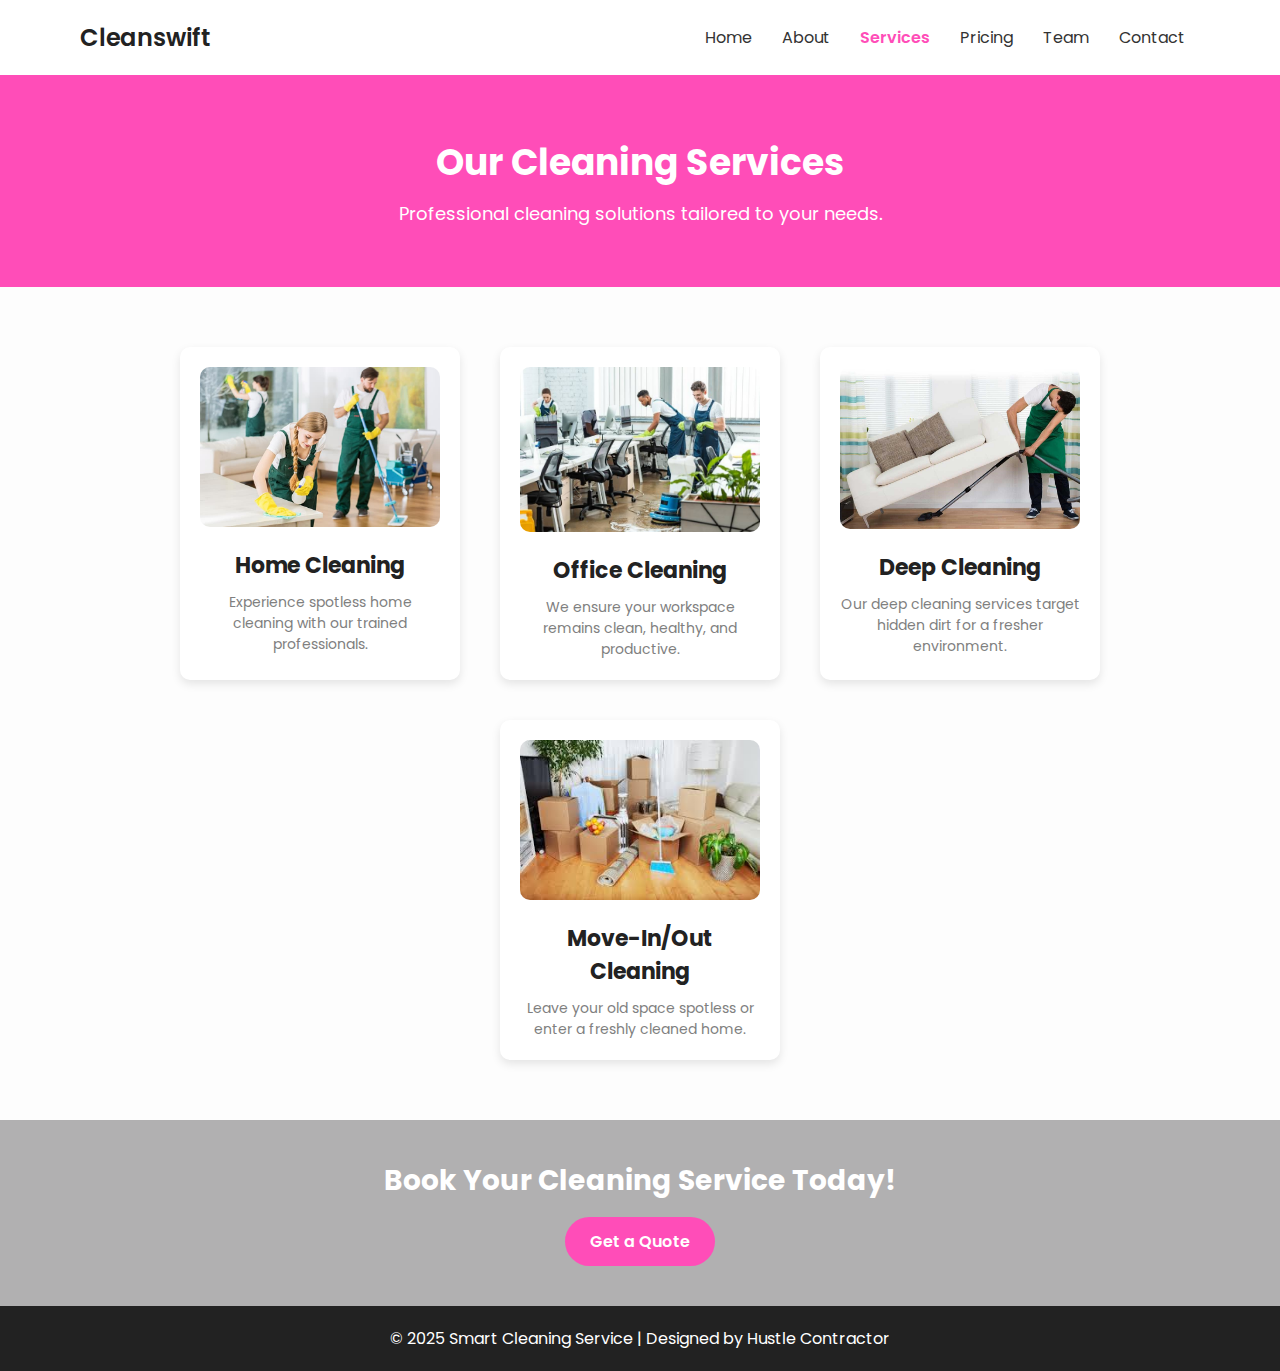
<file: services.html>
<!DOCTYPE html>
<html lang="en">
<head>
    <meta charset="UTF-8">
    <meta name="viewport" content="width=device-width, initial-scale=1.0">
    <title>Our Services - Smart Cleaning Service</title>
    <link rel="stylesheet" href="CSS/services.css">
    <link href="https://fonts.googleapis.com/css2?family=Poppins:wght@300;400;600&display=swap" rel="stylesheet">
</head>
<body>
    <header>
        <div class="logo">Cleanswift</div>
        <nav>
            <ul>
                <li><a href="index.html">Home</a></li>
                <li><a href="about.html">About</a></li>
                <li><a href="services.html" class="active">Services</a></li>
                <li><a href="pricing.html">Pricing</a></li>
                <li><a href="team.html">Team</a></li>
                <li><a href="contact.html">Contact</a></li>
            </ul>
        </nav>
    </header>

    <section class="services-hero">
        <h1>Our Cleaning Services</h1>
        <p>Professional cleaning solutions tailored to your needs.</p>
    </section>

    <section class="services-list">
        <div class="service">
            <img src="icons/Home Cleaning.jpg" alt="Home Cleaning">
            <h3>Home Cleaning</h3>
            <p>Experience spotless home cleaning with our trained professionals.</p>
        </div>
        <div class="service">
            <img src="icons/Office Cleaning.jpg" alt="Office Cleaning">
            <h3>Office Cleaning</h3>
            <p>We ensure your workspace remains clean, healthy, and productive.</p>
        </div>
        <div class="service">
            <img src="icons/Deep Cleaning.jpg" alt="Deep Cleaning">
            <h3>Deep Cleaning</h3>
            <p>Our deep cleaning services target hidden dirt for a fresher environment.</p>
        </div>
        <div class="service">
            <img src="icons/Move-InCleaning.jpeg" alt="Move-In/Out Cleaning">
            <h3>Move-In/Out Cleaning</h3>
            <p>Leave your old space spotless or enter a freshly cleaned home.</p>
        </div>
    </section>

    <section class="cta">
        <h2>Book Your Cleaning Service Today!</h2>
        <a href="contact.html" class="btn">Get a Quote</a>
    </section>

    <footer class="footer">
        <p>&copy; 2025 Smart Cleaning Service | Designed by Hustle Contractor</p>
    </footer>
</body>
</html>
</file>
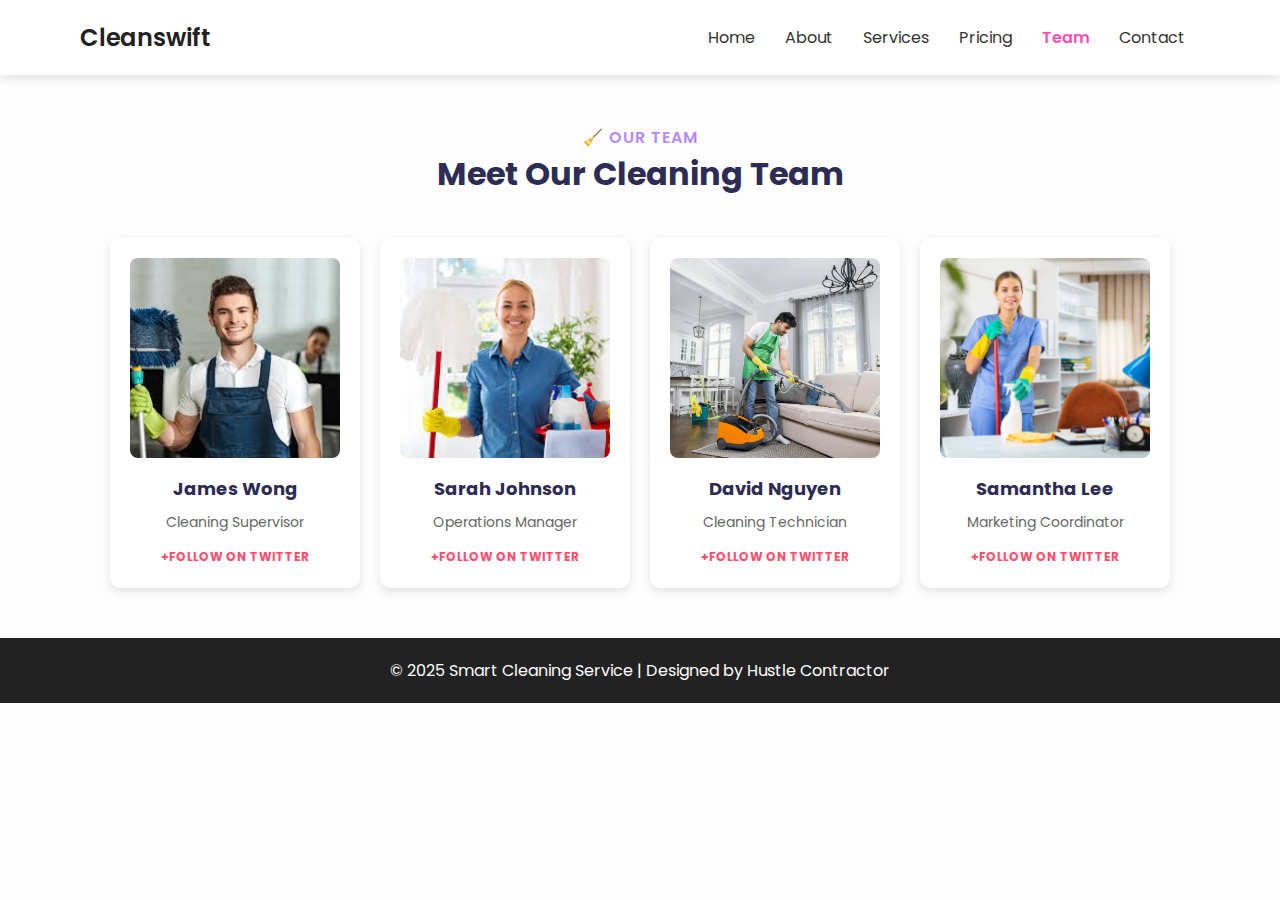
<file: team.html>
<!DOCTYPE html>
<html lang="en">
<head>
    <meta charset="UTF-8">
    <meta name="viewport" content="width=device-width, initial-scale=1.0">
    <title>Our Team - Smart Cleaning Service</title>
    <link rel="stylesheet" href="CSS/team.css">
    <link href="https://fonts.googleapis.com/css2?family=Poppins:wght@300;400;600&display=swap" rel="stylesheet">
</head>
<body>
    <header>
        <div class="logo">Cleanswift</div>
        <nav>
            <ul>
                <li><a href="index.html">Home</a></li>
                <li><a href="about.html">About</a></li>
                <li><a href="services.html">Services</a></li>
                <li><a href="pricing.html">Pricing</a></li>
                <li><a href="team.html" class="active">Team</a></li>
                <li><a href="contact.html">Contact</a></li>
            </ul>
        </nav>
    </header>

    <section class="team-section">
        <h4 class="section-subtitle">🧹 OUR TEAM</h4>
        <h2 class="section-title">Meet Our Cleaning Team</h2>
        
        <div class="team-container">
            <div class="team-card">
                <img src="icons/James Wong.jpeg" alt="James Wong">
                <h3>James Wong</h3>
                <p>Cleaning Supervisor</p>
                <a href="#">+FOLLOW ON TWITTER</a>
            </div>
            <div class="team-card">
                <img src="icons/Sarah Johnson.jpeg" alt="Sarah Johnson">
                <h3>Sarah Johnson</h3>
                <p>Operations Manager</p>
                <a href="#">+FOLLOW ON TWITTER</a>
            </div>
            <div class="team-card">
                <img src="icons/David Nguyen.jpg" alt="David Nguyen">
                <h3>David Nguyen</h3>
                <p>Cleaning Technician</p>
                <a href="#">+FOLLOW ON TWITTER</a>
            </div>
            <div class="team-card">
                <img src="icons/Samantha Lee.jpg" alt="Samantha Lee">
                <h3>Samantha Lee</h3>
                <p>Marketing Coordinator</p>
                <a href="#">+FOLLOW ON TWITTER</a>
            </div>
        </div>
    </section>
    <footer class="footer">
        <p>&copy; 
            2025 Smart Cleaning Service | Designed by Hustle Contractor
        </p>
    </footer>
</body>
</html>
</file>
<file: CSS/styles.css>
* {
    margin: 0;
    padding: 0;
    box-sizing: border-box;
    font-family: 'Poppins', sans-serif;
}

body {
    background: #fdfdfd;
    color: #222;
}

header {
    display: flex;
    justify-content: space-between;
    align-items: center;
    padding: 20px 80px;
    background: white;
    box-shadow: 0px 4px 10px rgba(0, 0, 0, 0.1);
}

.logo {
    font-size: 24px;
    font-weight: 600;
    color: #222;
}

nav ul {
    display: flex;
    list-style: none;
}

nav ul li {
    margin: 0 15px;
}

nav ul li a {
    text-decoration: none;
    color: #333;
    font-weight: 400;
}

nav ul li a.active {
    color: #ff4db8;
    font-weight: 600;
}

.btn {
    background: #ff4db8;
    color: white;
    padding: 10px 20px;
    border-radius: 20px;
    text-decoration: none;
}

.hero {
    display: flex;
    align-items: center;
    justify-content: space-between;
    padding: 60px 80px;
    position: relative;
}

.hero .content {
    max-width: 60%;
}

.hero h3 {
    color: #ff4db8;
    font-size: 14px;
    font-weight: 600;
    text-transform: uppercase;
}

.hero h1 {
    font-size: 48px;
    font-weight: 700;
    margin: 10px 0;
}

.hero p {
    font-size: 16px;
    margin: 15px 0;
}

.btn-group {
    display: flex;
    align-items: center;
    margin-top: 20px;
}

.btn-group .link {
    margin-left: 20px;
    text-decoration: none;
    color: #ff4db8;
    font-weight: 600;
}

.hero .image img {
    max-width: 400px;
    border-radius: 10px;
}

.stats {
    position: absolute;
    right: 80px;
    bottom: 60px;
    text-align: right;
}

.stats h2 {
    font-size: 32px;
    color: #222;
}

.stats p {
    font-size: 14px;
    color: gray;
}


/* Features Section */
.features {
    display: flex;
    justify-content: space-between;
    background-color: #eeeef0;
    padding: 40px;
    text-align: left;
}

.feature {
    flex: 1;
    padding: 20px;
}

.feature img {
    width: 150px;
    margin-bottom: 15px;
}

.feature h3 {
    font-size: 25px;
    font-weight: bold;
    color: #1d1d42;
}

.feature p {
    font-size: 15px;
    color: #707070;
}

/* About Section */
.about {
    display: flex;
    justify-content: center;
    align-items: center;
    padding: 80px 10%;
    background-color: #ffffff;
}

.about-content {
    display: flex;
    justify-content: space-between;
    align-items: center;
    max-width: 1200px;
    width: 100%;
}

.about-text {
    flex: 1;
    max-width: 500px;
}

.about-text h4 {
    font-size: 16px;
    color: #e232bc;
    text-transform: uppercase;
    font-weight: bold;
    display: flex;
    align-items: center;
    
}

.about-text h4 img {
    width: 18px;
    margin-right: 8px;
}

.about-text h2 {
    font-size: 36px;
    font-weight: bold;
    color: #1d1d42;
    margin: 10px 0;
}

.about-text p {
    color: #707070;
    font-size: 16px;
    line-height: 1.6;
}

/* Progress Bar Styles */
.progress-bars {
    flex: 1;
    max-width: 500px;
}

.progress {
    display: flex;
    align-items: center;
    justify-content: space-between;
    margin-bottom: 20px;
}

.progress span {
    font-size: 16px;
    color: #1d1d42;
    font-weight: bold;
}

.bar {
    flex: 1;
    height: 10px;
    background-color: #ddd;
    margin: 0 10px;
    border-radius: 5px;
    position: relative;
    overflow: hidden;
}

.fill {
    height: 10px;
    background: linear-gradient(to right, #78d6ee, #ff3e89);
    border-radius: 5px;
}

.percentage {
    font-size: 16px;
    font-weight: bold;
    color: #ff3e89;
}

/* services */

.services {
    text-align: center;
    padding: 80px 10%;
    background-color: #efd8d8;
}

.services-header h4 {
    font-size: 16px;
    color: #ff3e89;
    text-transform: uppercase;
    font-weight: bold;
    display: flex;
    align-items: center;
    justify-content: center;
}

.services-header h4 img {
    width: 18px;
    margin-right: 8px;
}

.services-header h2 {
    font-size: 36px;
    font-weight: bold;
    color: #1d1d42;
    margin: 10px 0;
}

.services-header p {
    color: #707070;
    font-size: 16px;
    line-height: 1.6;
    max-width: 600px;
    margin: 0 auto 40px;
}

.services-container {
    display: flex;
    justify-content: center;
    gap: 20px;
    flex-wrap: wrap;
}

.service-box {
    background: #f9f9ff;
    padding: 30px;
    border-radius: 10px;
    text-align: center;
    width: 280px;
    transition: 0.3s;
}

.service-box:hover {
    background: #fff5ff;
    transform: translateY(-5px);
    box-shadow: 0px 5px 15px rgba(0, 0, 0, 0.1);
}

.service-icon {
    background: rgba(255, 62, 137, 0.1);
    border-radius: 50%;
    display: flex;
    justify-content: center;
    align-items: center;
    width: 130px;
    height: 130px;
    margin: 0 auto 15px;
}

.service-icon img {
    width: 100px;
}

.service-box h3 {
    font-size: 18px;
    color: #1d1d42;
    font-weight: bold;
    margin-bottom: 10px;
}

.service-box p {
    font-size: 14px;
    color: #707070;
    margin-bottom: 15px;
}

.learn-more {
    color: #ff3e89;
    text-decoration: none;
    font-weight: bold;
    transition: 0.3s;
}

.learn-more:hover {
    text-decoration: underline;
}

.services-button {
    margin-top: 40px;
}

.all-services-btn {
    background: #ffb6ff;
    color: #1d1d42;
    padding: 12px 25px;
    border-radius: 25px;
    text-decoration: none;
    font-weight: bold;
    transition: 0.3s;
}

.all-services-btn:hover {
    background: #ff3e89;
    color: #ffffff;
}


/*friendly services*/

/* Our Services Section */
.our-services {
    background-color: #f3f4fc;
    padding: 80px 0;
}

.container {
    display: flex;
    align-items: center;
    justify-content: center;
    max-width: 1200px;
    margin: 0 auto;
    gap: 50px;
}

.image-container {
    position: relative;
    flex: 1;
}

.image-container img {
    width: 100%;
    max-width: 400px;
}

.decorative-circle {
    position: absolute;
    top: 20%;
    left: 50%;
    width: 150px;
    height: 150px;
    background-color: #f4c2ff;
    border-radius: 50%;
    z-index: -1;
}

.content {
    flex: 1;
}

.section-title {
    color: #8b5cf6;
    font-size: 16px;
    text-transform: uppercase;
    font-weight: bold;
}

.main-heading {
    font-size: 36px;
    font-weight: bold;
    color: #181d3b;
    margin-bottom: 10px;
}

.description {
    font-size: 18px;
    color: #666;
}

.highlight {
    color: #e63946;
    font-weight: bold;
}

.services-list {
    list-style: none;
    padding: 0;
    margin-top: 20px;
}

.services-list li {
    display: flex;
    align-items: flex-start;
    gap: 10px;
    margin-bottom: 15px;
}

.services-list .icon {
    color: #e63946;
    font-size: 18px;
}

.services-list p {
    margin: 5px 0 0;
    color: #555;
}

/* Pricing Section */
.pricing-section {
    text-align: center;
    background-color: #ded9fe;
    padding: 80px 20px;
}

.section-title {
    color: #8b5cf6;
    font-size: 18px;
    text-transform: uppercase;
    font-weight: bold;
    margin-bottom: 10px;
    letter-spacing: 1px;
}

.main-heading {
    font-size: 36px;
    font-weight: bold;
    color: #181d3b;
    margin-bottom: 15px;
}

.description {
    font-size: 18px;
    color: #555;
    max-width: 600px;
    margin: 0 auto 40px;
    line-height: 1.6;
}

/* Pricing Cards Container */
.pricing-cards {
    display: flex;
    justify-content: center;
    align-items: center;
    gap: 30px;
    flex-wrap: wrap;
}

/* Individual Pricing Card */
.pricing-card {
    background: #fff;
    border-radius: 12px;
    padding: 30px;
    width: 320px;
    text-align: center;
    box-shadow: 0 8px 20px rgba(0, 0, 0, 0.1);
    transition: 0.3s ease-in-out;
    border-top: 5px solid #8b5cf6;
}

.pricing-card.highlight {
    transform: scale(1.05);
    border-top: 5px solid #181d3b;
}

/* Hover Effect */
.pricing-card:hover {
    transform: scale(1.08);
}

/* Plan Titles */
.plan-title {
    font-size: 16px;
    font-weight: bold;
    color: #8b5cf6;
    text-transform: uppercase;
    margin-bottom: 15px;
}

/* Pricing Amount */
.price {
    font-size: 40px;
    color: #181d3b;
    font-weight: bold;
    margin-bottom: 15px;
}

.price span {
    font-size: 16px;
    color: #666;
}

/* Features List */
.plan-features {
    list-style: none;
    padding: 0;
    margin-top: 20px;
    text-align: left;
}

.plan-features li {
    font-size: 16px;
    color: #444;
    padding: 8px 0;
    display: flex;
    align-items: center;
}

.plan-features li::before {
    
    color: #8b5cf6;
    font-weight: bold;
    margin-right: 10px;
}

/* Get Started Button */
.get-started {
    display: inline-block;
    text-decoration: none;
    color: #fff;
    font-size: 16px;
    font-weight: bold;
    background-color: #8b5cf6;
    padding: 12px 25px;
    border-radius: 8px;
    margin-top: 20px;
    transition: 0.3s ease-in-out;
}

.get-started.basic {
    background-color: #6c5ce7;
}

.get-started.pro {
    background-color: #181d3b;
}

.get-started.deluxe {
    background-color: #ff6b81;
}

.get-started:hover {
    opacity: 0.85;
    transform: translateY(-3px);
}

/* Responsive Design */
@media (max-width: 1024px) {
    .pricing-cards {
        flex-direction: column;
        align-items: center;
    }

    .pricing-card {
        width: 90%;
        max-width: 400px;
    }
}


/* Section Styles */

.pricing-section {
    padding: 50px 20px;
}

.section-subtitle {
    color: #7b6caa;
    font-size: 14px;
    font-weight: 600;
    text-transform: uppercase;
}

.section-title {
    font-size: 28px;
    font-weight: 700;
    color: #1e1e2d;
    margin-top: 10px;
}

.section-description {
    font-size: 16px;
    color: #666;
    max-width: 600px;
    margin: 10px auto 30px;
}

/* Pricing Container */
.pricing-container {
    display: flex;
    justify-content: center;
    flex-wrap: wrap;
    gap: 20px;
}

/* Pricing Card */
.pricing-card {
    background: #faf7fd;
    padding: 30px;
    border-radius: 10px;
    width: 300px;
    text-align: center;
    box-shadow: 0 5px 20px rgba(0, 0, 0, 0.05);
    transition: 0.3s;
}

.pricing-card:hover {
    transform: translateY(-5px);
}

/* Plan Title */
.plan-title {
    font-size: 16px;
    font-weight: 600;
    color: #8b5cf6;
    text-transform: uppercase;
}

/* Plan Price */
.plan-price {
    font-size: 36px;
    font-weight: bold;
    color: #1e1e2d;
    margin: 10px 0;
}

.plan-price span {
    font-size: 14px;
    color: #666;
}

/* Plan Description */
.plan-description {
    font-size: 14px;
    color: #666;
    margin-bottom: 20px;
}

/* Plan Features */
.plan-features {
    list-style: none;
    padding: 0;
    display: flex;
    flex-wrap: wrap;
    justify-content: center;
    gap: 10px;
}

.plan-features li {
    font-size: 14px;
    color: #444;
    display: flex;
    align-items: center;
    background: #f3f3f7;
    padding: 6px 10px;
    border-radius: 6px;
    font-weight: 500;
    white-space: nowrap;
}

/* Button */
.btn {
    display: inline-block;
    padding: 12px 20px;
    border-radius: 6px;
    font-size: 14px;
    font-weight: 600;
    text-transform: uppercase;
    text-decoration: none;
    transition: 0.3s;
}

.get-started {
    background: #e3b0ff;
    color: #fff;
}

.get-started:hover {
    background: #c589e8;
}

/* Dark Button */
.get-started.dark {
    background: #1e1e2d;
    color: #fff;
}

.get-started.dark:hover {
    background: #444;
}

/* Responsive */
@media (max-width: 900px) {
    .pricing-container {
        flex-direction: column;
        align-items: center;
    }
}

/* Google Font */
@import url('https://fonts.googleapis.com/css2?family=Poppins:wght@300;400;600&display=swap');

body {
    font-family: 'Poppins', sans-serif;
    margin: 0;
    padding: 0;
    background-color: #f5f7ff;
    text-align: center;
}

.team-section {
    padding: 50px 20px;
}

.section-subtitle {
    color: #b588ff;
    font-size: 16px;
    font-weight: 600;
    text-transform: uppercase;
    letter-spacing: 1px;
}

.section-title {
    font-size: 32px;
    color: #2c2c54;
    font-weight: 700;
    margin-bottom: 40px;
}

.team-container {
    display: flex;
    justify-content: center;
    flex-wrap: wrap;
    gap: 20px;
}

.team-card {
    background-color: white;
    border-radius: 10px;
    box-shadow: 0 4px 10px rgba(0, 0, 0, 0.1);
    text-align: center;
    padding: 20px;
    width: 250px;
    transition: transform 0.3s ease-in-out;
}

.team-card:hover {
    transform: translateY(-5px);
}

.team-card img {
    width: 100%;
    height: 200px;
    object-fit: cover;
    border-radius: 8px;
}

.team-card h3 {
    font-size: 18px;
    color: #2c2c54;
    margin: 10px 0;
}

.team-card p {
    font-size: 14px;
    color: #666;
    margin-bottom: 10px;
}

.team-card a {
    font-size: 12px;
    color: #ff4d6d;
    text-decoration: none;
    font-weight: bold;
}

.team-card a:hover {
    text-decoration: underline;
}


/*letter contaner*/
.newsletter {
    background-color: #f5f7fe;
    padding: 50px 0;
    display: flex;
    justify-content: center;
}

.newsletter-container {
    display: flex;
    align-items: center;
    background: white;
    padding: 40px;
    border-radius: 10px;
    box-shadow: 0 4px 8px rgba(0, 0, 0, 0.1);
    max-width: 1600px;
}

.newsletter-content {
    flex: 1;
    padding-right: 20px;
}

.subscribe-text {
    color: purple;
    font-weight: bold;
}

.subscribe-text span {
    text-transform: uppercase;
}

h1 {
    font-size: 50px;
    color: #333;
}

.description {
    color: #666;
}

.highlight {
    color: red;
    font-weight: bold;
}

.input-box {
    display: flex;
    margin-top: 20px;
}

.input-box input {
    flex: 1;
    padding: 10px;
    border-radius: 20px;
    border: 1px solid #ddd;
    outline: none;
}

.input-box button {
    background: #d67aff;
    color: white;
    border: none;
    padding: 10px 20px;
    border-radius: 20px;
    cursor: pointer;
    margin-left: 10px;
}

.newsletter-image img {
    max-width: 500px;
    border-radius: 10px;
}

/* footer */

.footer {
    background-color: #0c0b39;
    color: white;
    padding: 40px 0;
}

.container {
    display: flex;
    justify-content: space-between;
    flex-wrap: wrap;
    max-width: 1200px;
    margin: 0 auto;
}

.footer-logo {
    flex: 1;
    min-width: 250px;
    text-align: left;
}

.footer-logo img {
    max-width: 150px;
    margin-bottom: 10px;
}

.footer-logo p {
    font-size: 14px;
    color: #bbb;
    margin-bottom: 20px;
}

.social-icons a {
    color: white;
    font-size: 20px;
    margin-right: 10px;
    transition: 0.3s;
}

.social-icons a:hover {
    color: #d67aff;
}

.footer-links {
    flex: 1;
    min-width: 150px;
}

.footer-links h3,
.footer-contact h3 {
    font-size: 18px;
    margin-bottom: 10px;
}

.footer-links ul {
    list-style: none;
    padding: 0;
}

.footer-links ul li {
    margin-bottom: 8px;
}

.footer-links ul li a {
    color: #bbb;
    text-decoration: none;
    transition: 0.3s;
}

.footer-links ul li a:hover {
    color: #d67aff;
}

.footer-contact {
    flex: 1;
    min-width: 250px;
}

.footer-contact p {
    font-size: 14px;
    color: #bbb;
}

.footer-contact i {
    color: #d67aff;
    margin-right: 8px;
}

.footer-bottom {
    text-align: center;
    margin-top: 30px;
    padding-top: 15px;
    border-top: 1px solid rgba(255, 255, 255, 0.2);
}

.footer-bottom p {
    font-size: 14px;
    color: #bbb;
}

.footer-bottom-links a {
    color: #bbb;
    text-decoration: none;
    margin: 0 10px;
    transition: 0.3s;
}

.footer-bottom-links a:hover {
    color: #d67aff;
}

/* Responsive Design */
@media (max-width: 768px) {
    .container {
        flex-direction: column;
        text-align: center;
    }

    .footer-logo,
    .footer-links,
    .footer-contact {
        margin-bottom: 20px;
    }

    .footer-bottom {
        font-size: 12px;
    }
}
</file>
<file: CSS/about.css>
* {
    margin: 0;
    padding: 0;
    box-sizing: border-box;
    font-family: 'Poppins', sans-serif;
}

body {
    background: #fdfdfd;
    color: #222;
}

/* Header */
header {
    display: flex;
    justify-content: space-between;
    align-items: center;
    padding: 20px 80px;
    background: white;
    box-shadow: 0px 4px 10px rgba(0, 0, 0, 0.1);
}

.logo {
    font-size: 24px;
    font-weight: 600;
    color: #222;
}

nav ul {
    display: flex;
    list-style: none;
}

nav ul li {
    margin: 0 15px;
}

nav ul li a {
    text-decoration: none;
    color: #333;
    font-weight: 400;
}

nav ul li a.active {
    color: #ff4db8;
    font-weight: 600;
}

/* Hero Section */
.about-hero {
    display: flex;
    align-items: center;
    justify-content: space-between;
    padding: 60px 80px;
    background: #f9f9f9;
}

.about-hero .content {
    max-width: 50%;
}

.about-hero h1 {
    font-size: 42px;
    font-weight: 700;
    margin-bottom: 10px;
}

.about-hero p {
    font-size: 16px;
    line-height: 1.5;
}

.about-hero .image img {
    max-width: 400px;
    border-radius: 10px;
}

/* Mission and Vision */
.mission-vision {
    display: flex;
    justify-content: space-around;
    padding: 60px 80px;
    background: white;
}

.mission, .vision {
    width: 45%;
    text-align: center;
}

.mission h2, .vision h2 {
    font-size: 28px;
    margin-bottom: 10px;
    color: #ff4db8;
}

/* Why Choose Us */
.why-choose-us {
    padding: 60px 80px;
    text-align: center;
    background: #f9f9f9;
}

.why-choose-us h2 {
    font-size: 32px;
    margin-bottom: 30px;
}

.features {
    display: flex;
    justify-content: space-around;
}

.feature {
    width: 30%;
    text-align: center;
}

.feature img {
    width: 150px;
    margin-bottom: 15px;
}

.feature h3 {
    font-size: 22px;
    margin-bottom: 10px;
    color: #222;
}

/* Call to Action */
.cta {
    padding: 50px 80px;
    text-align: center;
    background: #ff4db8;
    color: white;
}

.cta h2 {
    font-size: 30px;
    margin-bottom: 20px;
}

.cta .btn {
    background: white;
    color: #ff4db8;
    padding: 12px 24px;
    border-radius: 25px;
    text-decoration: none;
    font-weight: 600;
}

/* Footer */
.footer {
    text-align: center;
    padding: 20px;
    background: #222;
    color: white;
}
</file>
<file: CSS/contact.css>
* {
    margin: 0;
    padding: 0;
    box-sizing: border-box;
    font-family: 'Poppins', sans-serif;
}

body {
    background: #fdfdfd;
    color: #222;
}

/* Hero Section */
.contact-hero {
    text-align: center;
    padding: 80px 20px;
    background: #ff4db8;
    color: white;
}

.contact-hero h1 {
    font-size: 36px;
    margin-bottom: 10px;
}

/* Contact Form */
.contact-form {
    display: flex;
    justify-content: center;
    padding: 60px 20px;
}

.form-container {
    width: 50%;
    background: white;
    padding: 30px;
    border-radius: 10px;
    box-shadow: 0px 4px 10px rgba(0, 0, 0, 0.1);
}

.form-container h2 {
    text-align: center;
    margin-bottom: 20px;
}

input, textarea {
    width: 100%;
    padding: 10px;
    margin: 10px 0;
    border: 1px solid #ddd;
    border-radius: 5px;
}

button.btn {
    width: 100%;
    padding: 12px;
    background: #ff4db8;
    color: white;
    border: none;
    border-radius: 5px;
    cursor: pointer;
    font-size: 16px;
}

button.btn:hover {
    background: #e0449e;
}

/* Contact Info */
.contact-info {
    text-align: center;
    padding: 40px 20px;
    background: #f9f9f9;
}

.contact-info .info p {
    margin: 10px 0;
}

.map iframe {
    border-radius: 10px;
}

/* Footer */
.footer {
    text-align: center;
    padding: 20px;
    background: #222;
    color: white;
}





* {
    margin: 0;
    padding: 0;
    box-sizing: border-box;
    font-family: 'Poppins', sans-serif;
}

body {
    background: #fdfdfd;
    color: #222;
}

header {
    display: flex;
    justify-content: space-between;
    align-items: center;
    padding: 20px 80px;
    background: white;
    box-shadow: 0px 4px 10px rgba(0, 0, 0, 0.1);
}

.logo {
    font-size: 24px;
    font-weight: 600;
    color: #222;
}

nav ul {
    display: flex;
    list-style: none;
}

nav ul li {
    margin: 0 15px;
}

nav ul li a {
    text-decoration: none;
    color: #333;
    font-weight: 400;
}

nav ul li a.active {
    color: #ff4db8;
    font-weight: 600;
}

.btn {
    background: #ff4db8;
    color: white;
    padding: 10px 20px;
    border-radius: 20px;
    text-decoration: none;
}

.hero {
    display: flex;
    align-items: center;
    justify-content: space-between;
    padding: 60px 80px;
    position: relative;
}

.hero .content {
    max-width: 60%;
}

.hero h3 {
    color: #ff4db8;
    font-size: 14px;
    font-weight: 600;
    text-transform: uppercase;
}

.hero h1 {
    font-size: 48px;
    font-weight: 700;
    margin: 10px 0;
}

.hero p {
    font-size: 16px;
    margin: 15px 0;
}

.btn-group {
    display: flex;
    align-items: center;
    margin-top: 20px;
}

.btn-group .link {
    margin-left: 20px;
    text-decoration: none;
    color: #ff4db8;
    font-weight: 600;
}

.hero .image img {
    max-width: 400px;
    border-radius: 10px;
}

.stats {
    position: absolute;
    right: 80px;
    bottom: 60px;
    text-align: right;
}

.stats h2 {
    font-size: 32px;
    color: #222;
}

.stats p {
    font-size: 14px;
    color: gray;
}
</file>
<file: CSS/login.css>
/* Login Page Styles */
.login-container {
    display: flex;
    justify-content: center;
    align-items: center;
    height: 80vh;
    background: #fdfdfd;
}

.login-box {
    width: 320px;
    padding: 20px;
    background: white;
    border-radius: 10px;
    box-shadow: 0px 4px 10px rgba(0, 0, 0, 0.1);
    text-align: center;
}

.login-box h2 {
    font-size: 24px;
    margin-bottom: 20px;
    color: #222;
}

.login-box input {
    width: 100%;
    padding: 10px;
    margin: 10px 0;
    border: 1px solid #ddd;
    border-radius: 5px;
    font-size: 16px;
}

.login-box input:focus {
    border-color: #ff4db8;
    outline: none;
}

.login-box .btn {
    width: 100%;
    padding: 10px;
    background: #ff4db8;
    color: white;
    border: none;
    border-radius: 5px;
    font-size: 18px;
    font-weight: 600;
    cursor: pointer;
    transition: background 0.3s;
}

.login-box .btn:hover {
    background: #e042a1;
}

.login-box p {
    margin-top: 10px;
    font-size: 14px;
    color: gray;
}

.login-box a {
    color: #ff4db8;
    text-decoration: none;
    font-weight: 600;
}

.login-box a:hover {
    text-decoration: underline;
}

/* Responsive Design */
@media (max-width: 768px) {
    .login-box {
        width: 90%;
    }
}
</file>
<file: CSS/pricing.css>
.pricing-hero {
    text-align: center;
    padding: 60px 20px;
    background: #ff4db8;
    color: white;
}

.pricing-hero h1 {
    font-size: 36px;
    font-weight: 700;
}

.pricing-hero p {
    font-size: 18px;
    margin-top: 10px;
}

.pricing-table {
    display: flex;
    justify-content: center;
    flex-wrap: wrap;
    padding: 40px 80px;
}

.pricing-card {
    width: 300px;
    margin: 20px;
    padding: 30px;
    background: white;
    border-radius: 10px;
    box-shadow: 0px 4px 10px rgba(0, 0, 0, 0.1);
    text-align: center;
    transition: transform 0.3s ease-in-out;
}

.pricing-card:hover {
    transform: scale(1.05);
}

/* .pricing-card.popular {
    border: 3px solid #ff4db8;
} */

.pricing-card h3 {
    font-size: 22px;
    margin-bottom: 15px;
    color: #222;
}

.pricing-card .price {
    font-size: 28px;
    font-weight: bold;
    color: #ff4db8;
}

.pricing-card .price span {
    font-size: 16px;
    color: gray;
}

.pricing-card ul {
    list-style: none;
    padding: 0;
    margin-top: 20px;
}

.pricing-card ul li {
    font-size: 16px;
    color: #444;
    margin: 5px 0;
}

.pricing-card .btn {
    display: inline-block;
    margin-top: 15px;
    padding: 12px 25px;
    background: #ff4db8;
    color: white;
    text-decoration: none;
    border-radius: 25px;
    font-weight: 600;
}

.cta {
    text-align: center;
    padding: 40px;
    background: #dbc2c2;
    color: white;
}

.cta h2 {
    font-size: 28px;
}

.cta p {
    font-size: 16px;
    margin-top: 10px;
}

.cta .btn {
    display: inline-block;
    margin-top: 15px;
    padding: 12px 25px;
    background: #ff4db8;
    color: white;
    text-decoration: none;
    border-radius: 25px;
    font-weight: 600;
}



/* Footer */
.footer {
    text-align: center;
    padding: 20px;
    background: #222;
    color: white;
}


* {
    margin: 0;
    padding: 0;
    box-sizing: border-box;
    font-family: 'Poppins', sans-serif;
}

body {
    background: #fdfdfd;
    color: #222;
}

header {
    display: flex;
    justify-content: space-between;
    align-items: center;
    padding: 20px 80px;
    background: white;
    box-shadow: 0px 4px 10px rgba(0, 0, 0, 0.1);
}

.logo {
    font-size: 24px;
    font-weight: 600;
    color: #222;
}

nav ul {
    display: flex;
    list-style: none;
}

nav ul li {
    margin: 0 15px;
}

nav ul li a {
    text-decoration: none;
    color: #333;
    font-weight: 400;
}

nav ul li a.active {
    color: #ff4db8;
    font-weight: 600;
}

.btn {
    background: #ff4db8;
    color: white;
    padding: 10px 20px;
    border-radius: 20px;
    text-decoration: none;
}

.hero {
    display: flex;
    align-items: center;
    justify-content: space-between;
    padding: 60px 80px;
    position: relative;
}

.hero .content {
    max-width: 60%;
}

.hero h3 {
    color: #ff4db8;
    font-size: 14px;
    font-weight: 600;
    text-transform: uppercase;
}

.hero h1 {
    font-size: 48px;
    font-weight: 700;
    margin: 10px 0;
}

.hero p {
    font-size: 16px;
    margin: 15px 0;
}

.btn-group {
    display: flex;
    align-items: center;
    margin-top: 20px;
}

.btn-group .link {
    margin-left: 20px;
    text-decoration: none;
    color: #ff4db8;
    font-weight: 600;
}

.hero .image img {
    max-width: 400px;
    border-radius: 10px;
}

.stats {
    position: absolute;
    right: 80px;
    bottom: 60px;
    text-align: right;
}

.stats h2 {
    font-size: 32px;
    color: #222;
}

.stats p {
    font-size: 14px;
    color: gray;
}
</file>
<file: CSS/register.css>
/* Sign Up Page Styles */
.signup-container {
    display: flex;
    justify-content: center;
    align-items: center;
    height: 80vh;
    background: #fdfdfd;
}

.signup-box {
    width: 340px;
    padding: 20px;
    background: white;
    border-radius: 10px;
    box-shadow: 0px 4px 10px rgba(0, 0, 0, 0.1);
    text-align: center;
}

.signup-box h2 {
    font-size: 24px;
    margin-bottom: 20px;
    color: #222;
}

.signup-box input {
    width: 100%;
    padding: 10px;
    margin: 10px 0;
    border: 1px solid #ddd;
    border-radius: 5px;
    font-size: 16px;
}

.signup-box input:focus {
    border-color: #ff4db8;
    outline: none;
}

.signup-box .btn {
    width: 100%;
    padding: 10px;
    background: #ff4db8;
    color: white;
    border: none;
    border-radius: 5px;
    font-size: 18px;
    font-weight: 600;
    cursor: pointer;
    transition: background 0.3s;
}

.signup-box .btn:hover {
    background: #e042a1;
}

.signup-box p {
    margin-top: 10px;
    font-size: 14px;
    color: gray;
}

.signup-box a {
    color: #ff4db8;
    text-decoration: none;
    font-weight: 600;
}

.signup-box a:hover {
    text-decoration: underline;
}

/* Responsive Design */
@media (max-width: 768px) {
    .signup-box {
        width: 90%;
    }
}
</file>
<file: CSS/services.css>
.services-hero {
    text-align: center;
    padding: 60px 20px;
    background: #ff4db8;
    color: white;
}

.services-hero h1 {
    font-size: 36px;
    font-weight: 700;
}

.services-hero p {
    font-size: 18px;
    margin-top: 10px;
}

.services-list {
    display: flex;
    justify-content: center;
    flex-wrap: wrap;
    padding: 40px 80px;
}

.service {
    width: 280px;
    margin: 20px;
    padding: 20px;
    background: white;
    border-radius: 10px;
    box-shadow: 0px 4px 10px rgba(0, 0, 0, 0.1);
    text-align: center;
}

.service img {
    max-width: 100%;
    border-radius: 10px;
}

.service h3 {
    font-size: 22px;
    margin-top: 15px;
    color: #222;
}

.service p {
    font-size: 14px;
    color: gray;
    margin-top: 10px;
}

.cta {
    text-align: center;
    padding: 40px;
    background: #b1b0b1;
    color: white;
}

.cta h2 {
    font-size: 28px;
}

.cta .btn {
    display: inline-block;
    margin-top: 15px;
    padding: 12px 25px;
    background: #ff4db8;
    color: white;
    text-decoration: none;
    border-radius: 25px;
    font-weight: 600;
}

/* Footer */
.footer {
    text-align: center;
    padding: 20px;
    background: #222;
    color: white;
}


* {
    margin: 0;
    padding: 0;
    box-sizing: border-box;
    font-family: 'Poppins', sans-serif;
}

body {
    background: #fdfdfd;
    color: #222;
}

header {
    display: flex;
    justify-content: space-between;
    align-items: center;
    padding: 20px 80px;
    background: white;
    box-shadow: 0px 4px 10px rgba(0, 0, 0, 0.1);
}

.logo {
    font-size: 24px;
    font-weight: 600;
    color: #222;
}

nav ul {
    display: flex;
    list-style: none;
}

nav ul li {
    margin: 0 15px;
}

nav ul li a {
    text-decoration: none;
    color: #333;
    font-weight: 400;
}

nav ul li a.active {
    color: #ff4db8;
    font-weight: 600;
}

.btn {
    background: #ff4db8;
    color: white;
    padding: 10px 20px;
    border-radius: 20px;
    text-decoration: none;
}

.hero {
    display: flex;
    align-items: center;
    justify-content: space-between;
    padding: 60px 80px;
    position: relative;
}

.hero .content {
    max-width: 60%;
}

.hero h3 {
    color: #ff4db8;
    font-size: 14px;
    font-weight: 600;
    text-transform: uppercase;
}

.hero h1 {
    font-size: 48px;
    font-weight: 700;
    margin: 10px 0;
}

.hero p {
    font-size: 16px;
    margin: 15px 0;
}

.btn-group {
    display: flex;
    align-items: center;
    margin-top: 20px;
}

.btn-group .link {
    margin-left: 20px;
    text-decoration: none;
    color: #ff4db8;
    font-weight: 600;
}

.hero .image img {
    max-width: 400px;
    border-radius: 10px;
}

.stats {
    position: absolute;
    right: 80px;
    bottom: 60px;
    text-align: right;
}

.stats h2 {
    font-size: 32px;
    color: #222;
}

.stats p {
    font-size: 14px;
    color: gray;
}
</file>
<file: CSS/team.css>
body {
    font-family: 'Poppins', sans-serif;
    margin: 0;
    padding: 0;
    background-color: #f5f7ff;
    text-align: center;
}

.team-section {
    padding: 50px 20px;
}

.section-subtitle {
    color: #b588ff;
    font-size: 16px;
    font-weight: 600;
    text-transform: uppercase;
    letter-spacing: 1px;
}

.section-title {
    font-size: 32px;
    color: #2c2c54;
    font-weight: 700;
    margin-bottom: 40px;
}

.team-container {
    display: flex;
    justify-content: center;
    flex-wrap: wrap;
    gap: 20px;
}

.team-card {
    background-color: white;
    border-radius: 10px;
    box-shadow: 0 4px 10px rgba(0, 0, 0, 0.1);
    text-align: center;
    padding: 20px;
    width: 250px;
    transition: transform 0.3s ease-in-out;
}

.team-card:hover {
    transform: translateY(-5px);
}

.team-card img {
    width: 100%;
    height: 200px;
    object-fit: cover;
    border-radius: 8px;
}

.team-card h3 {
    font-size: 18px;
    color: #2c2c54;
    margin: 10px 0;
}

.team-card p {
    font-size: 14px;
    color: #666;
    margin-bottom: 10px;
}

.team-card a {
    font-size: 12px;
    color: #ff4d6d;
    text-decoration: none;
    font-weight: bold;
}

.team-card a:hover {
    text-decoration: underline;
}


/* Footer */
.footer {
    text-align: center;
    padding: 20px;
    background: #222;
    color: white;
}


* {
    margin: 0;
    padding: 0;
    box-sizing: border-box;
    font-family: 'Poppins', sans-serif;
}

body {
    background: #fdfdfd;
    color: #222;
}

header {
    display: flex;
    justify-content: space-between;
    align-items: center;
    padding: 20px 80px;
    background: white;
    box-shadow: 0px 4px 10px rgba(0, 0, 0, 0.1);
}

.logo {
    font-size: 24px;
    font-weight: 600;
    color: #222;
}

nav ul {
    display: flex;
    list-style: none;
}

nav ul li {
    margin: 0 15px;
}

nav ul li a {
    text-decoration: none;
    color: #333;
    font-weight: 400;
}

nav ul li a.active {
    color: #ff4db8;
    font-weight: 600;
}

.btn {
    background: #ff4db8;
    color: white;
    padding: 10px 20px;
    border-radius: 20px;
    text-decoration: none;
}

.hero {
    display: flex;
    align-items: center;
    justify-content: space-between;
    padding: 60px 80px;
    position: relative;
}

.hero .content {
    max-width: 60%;
}

.hero h3 {
    color: #ff4db8;
    font-size: 14px;
    font-weight: 600;
    text-transform: uppercase;
}

.hero h1 {
    font-size: 48px;
    font-weight: 700;
    margin: 10px 0;
}

.hero p {
    font-size: 16px;
    margin: 15px 0;
}

.btn-group {
    display: flex;
    align-items: center;
    margin-top: 20px;
}

.btn-group .link {
    margin-left: 20px;
    text-decoration: none;
    color: #ff4db8;
    font-weight: 600;
}

.hero .image img {
    max-width: 400px;
    border-radius: 10px;
}

.stats {
    position: absolute;
    right: 80px;
    bottom: 60px;
    text-align: right;
}

.stats h2 {
    font-size: 32px;
    color: #222;
}

.stats p {
    font-size: 14px;
    color: gray;
}
</file>
